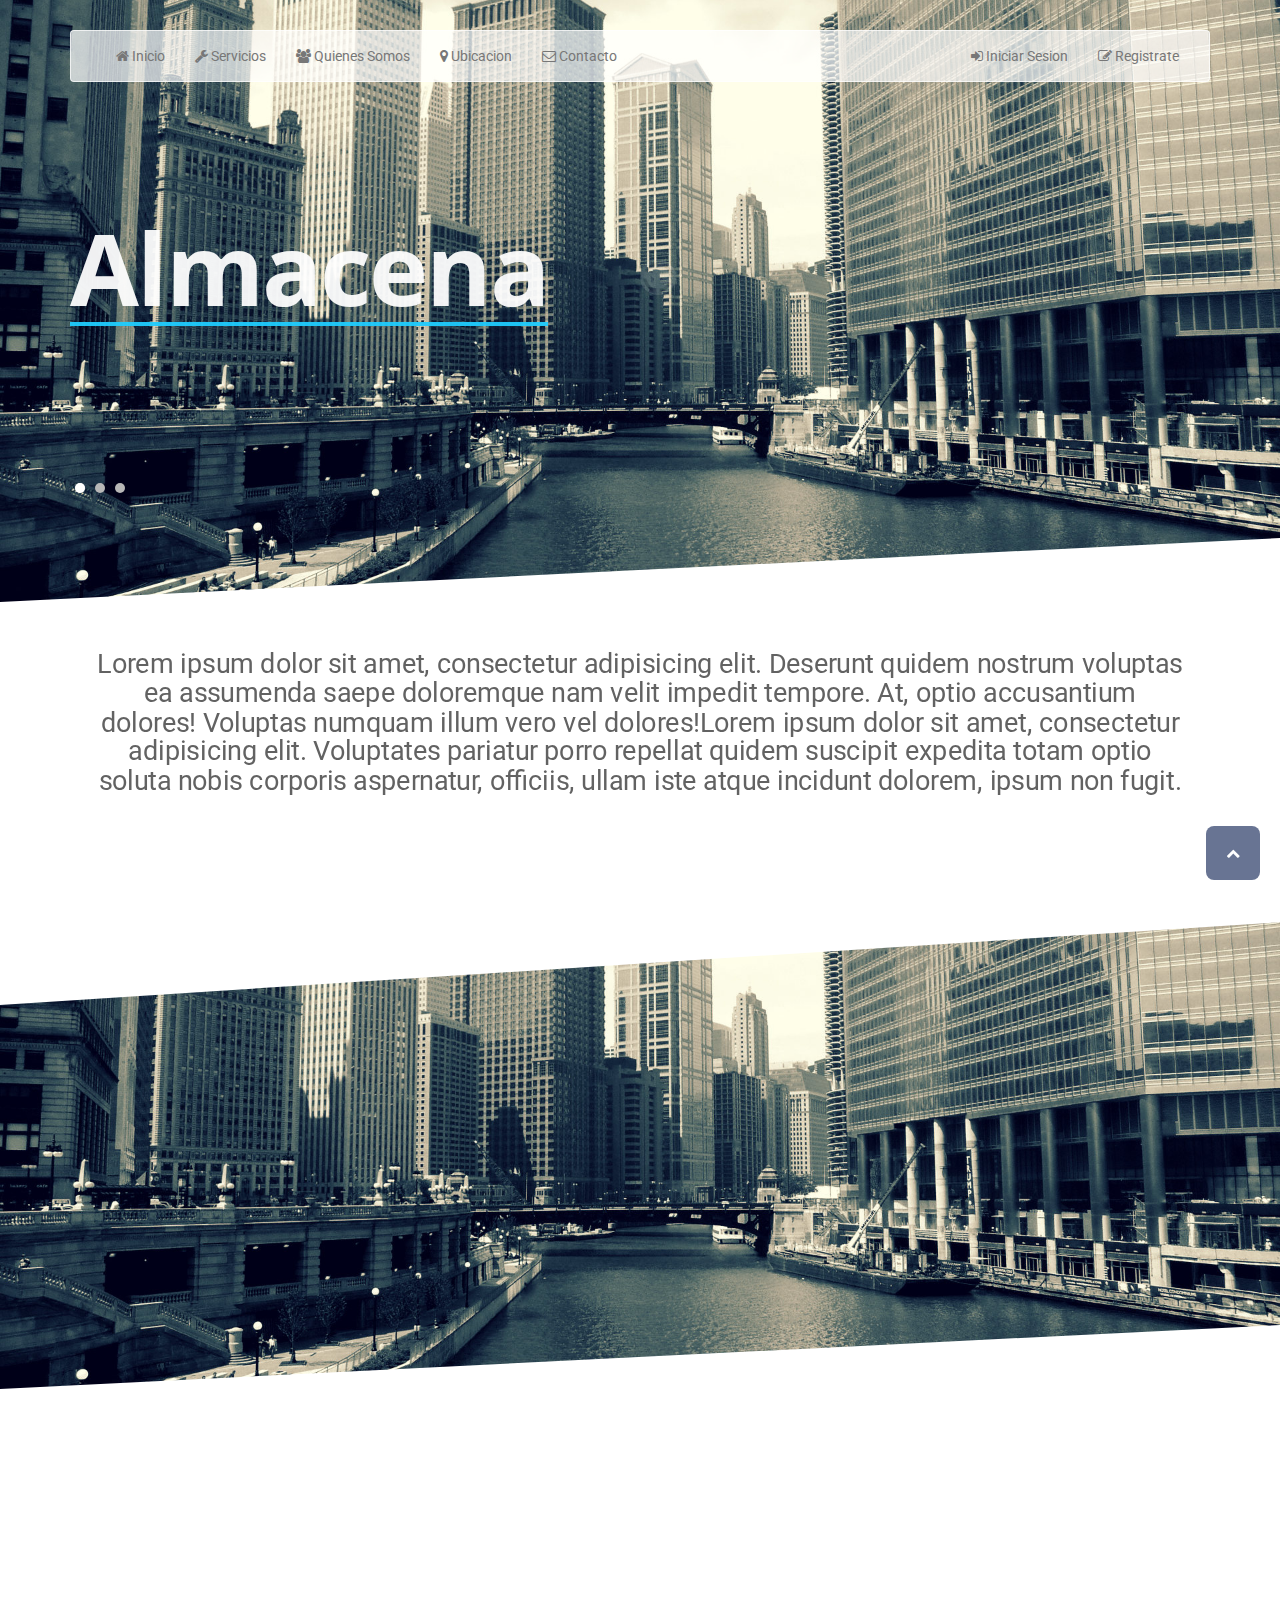
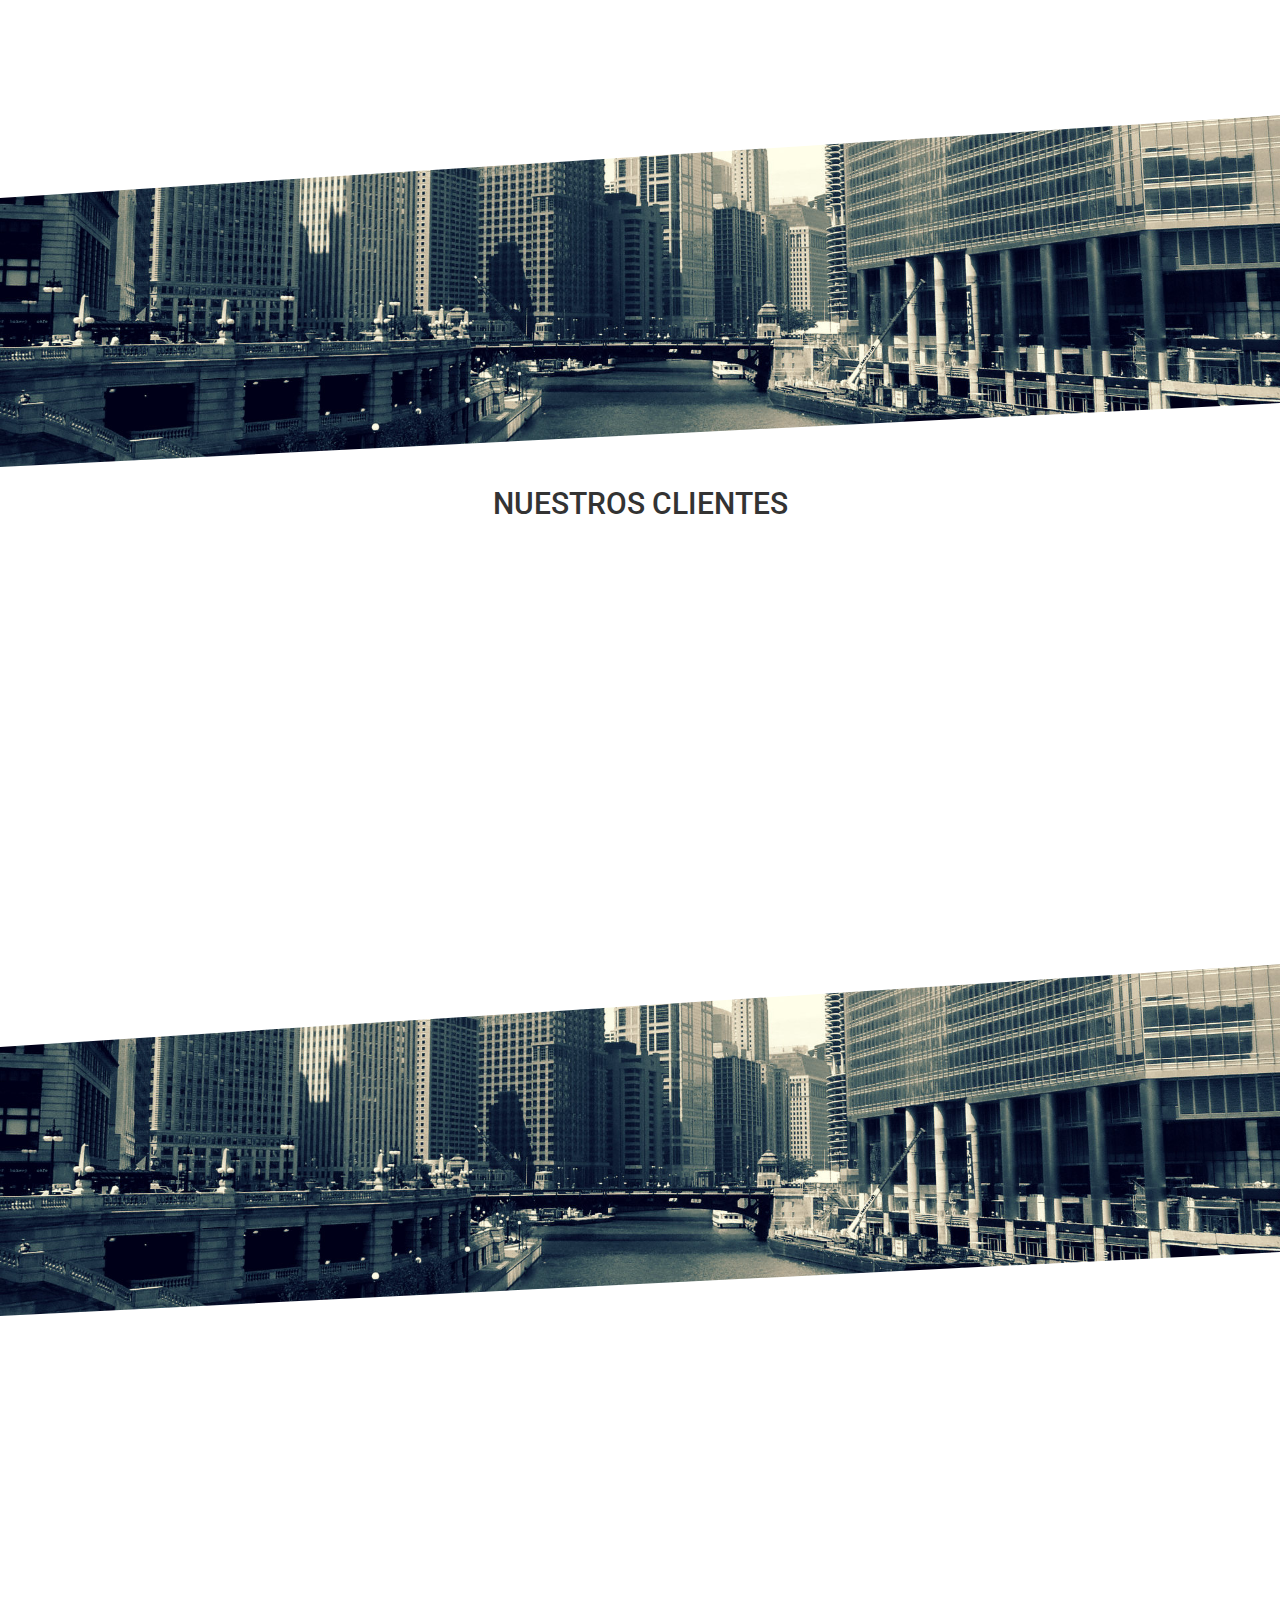
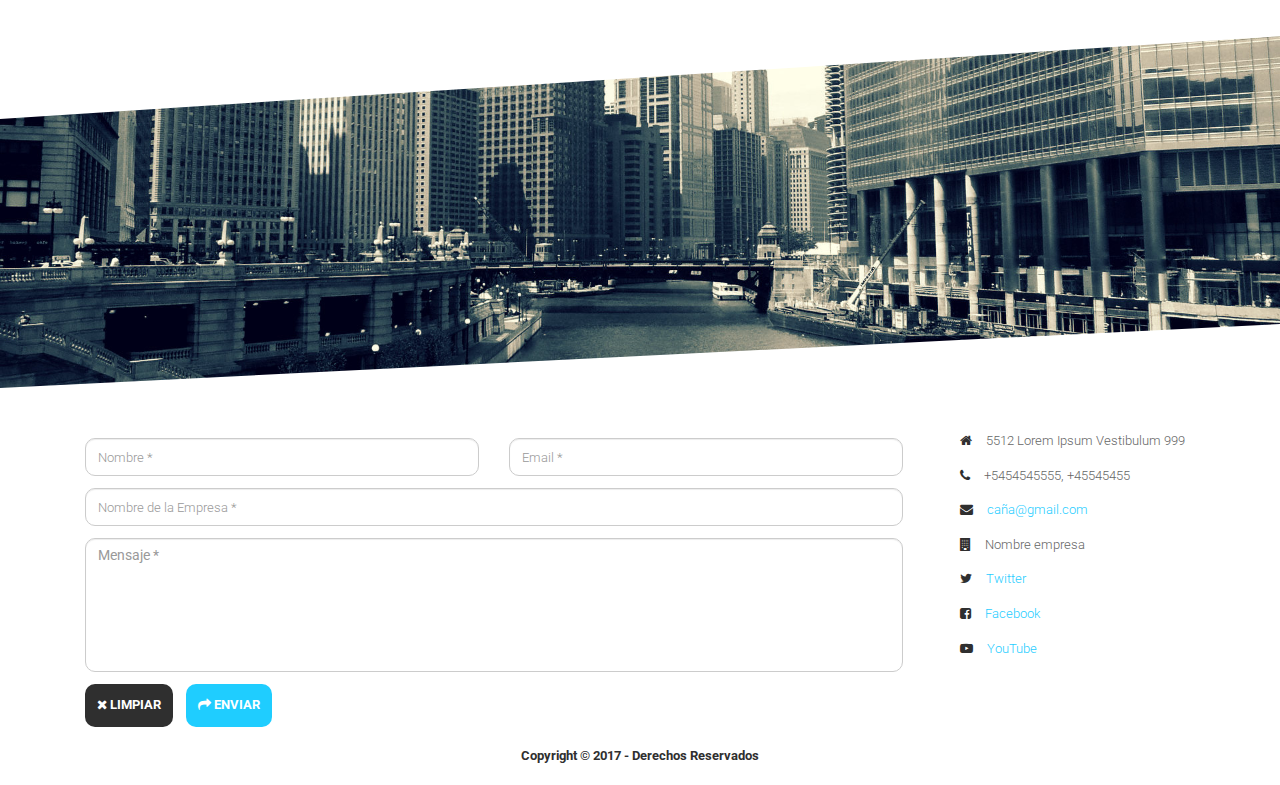
<file: index.html>
<!DOCTYPE html>
<html lang="es">
<head>
	<meta charset="UTF-8">
	<meta name="viewport" content="width=device-width, user-scalable=no, initial-scale=1.0, maximum-scale=1.0, minimum-scale=1.0">
	<title>TEST PROYECTO ARQUI</title>
	<link rel="stylesheet" type="text/css" href="css/bootstrap.min.css">
	<link rel='stylesheet' id='camera-css'  href='css/camera.css' type='text/css' media='all'>
	<link rel="stylesheet" href="css/animate.css">
	<link rel="stylesheet" href="css/font-awesome.min.css">
	<link rel="stylesheet" type="text/css" href="css/style.css">
	<link rel="stylesheet" href="css/miestilo.css">
	<link href='http://fonts.googleapis.com/css?family=Roboto:400,300,700|Open+Sans:700' rel='stylesheet' type='text/css'>
	<script type="text/javascript" src="js/jquery-1.8.3.min.js"></script>
	<script type="text/javascript" src="js/jquery.easing.1.3.js"></script>
	<script type="text/javascript" src="js/camera.min.js"></script>
	<script src="js/myscript.js"></script>
	
	<script>
		jQuery(function(){
			jQuery('#camera_wrap_1').camera({
			transPeriod: 500,
			time: 3000,
			height: '490px',
			thumbnails: false,
			pagination: true,
			playPause: false,
			loader: false,
			navigation: false,
			hover: false
			});
		});	
	</script>
</head>
<body data-spy="scroll" data-target=".nav" data-offset="50">

<span class="fa fa-chevron-up icono hidden-md hidden-sm hidden-xs"></span>
<main class="contenedor">
	<!--======= HOME======-->
	<div class="inicio">
		<!--FONDO IMAGEN-->
		<div class="headerLine" id="inicio">
			<!-- MENU NAVBAR-->
			<div class="menuF">
				<div class="container">
					<nav class="navbar navbar-default navbar-fixed">
		            	<div class="container-fluid">
		                	<div class="navbar-header">
		                    	<button type="button" class="navbar-toggle" data-toggle="collapse" data-target="#prueba">
		                        	<span class="sr-only">Toggle navigation</span>
		                        	<span class="icon-bar"></span>
		                        	<span class="icon-bar"></span>
		                        	<span class="icon-bar"></span>
		                    	</button>
		                    
		                	</div>
		                	<div class="collapse navbar-collapse" id="prueba">
		                    	<ul class="nav navbar-nav navbar-left">
		                        	<li>
		                            	<a href="#inicio">
		                                	<i class="fa fa-home"></i>
		                                Inicio
		                            	</a>
		                        	</li>
		                        	<li>
		                              <a href="#servicios">
		                                    <i class="fa fa-wrench"></i>
		                                Servicios
		                              </a>
		                        	</li>
		                        	<li>
		                           		<a href="#somos">
		                                	<i class="fa fa-users"></i>
		                                Quienes Somos
		                            	</a>
		                        	</li>
		                        	<li>
		                           		<a href="#ubicacion">
		                                	<i class="fa fa-map-marker"></i>
		                                Ubicacion
		                            	</a>
		                       		</li>
		                        	<li>
		                           		<a href="#contacto">
		                               		<i class="fa fa-envelope-o"></i>
		                                Contacto
		                            	</a>
		                        	</li>
		                    	</ul>
							
		                    	<ul class="nav navbar-nav navbar-right">
		                        	<li>
		                           		<a data-target="#iniciar" data-toggle="modal">
		                               		<i class="fa fa-sign-in"></i>
		                               	Iniciar Sesion
		                            	</a>
		                            	<div class="modal fade" id="iniciar">
									  	<div class="modal-dialog modal-sm" role="document">
									    <div class="modal-content">
									      	<div class="modal-header">
									      		<button type="button" class="close" data-dismiss="modal" aria-label="Close">
									         	 <span aria-hidden="true">&times;</span>
									        	</button>
									        	<h3 class="modal-title">Iniciar Sesion
									        	</h3>
									      	</div>
									      	<div class="modal-body">
									        	<form action="dashboard.html" autocomplete="off">
									        	<div class="form-group">
									        		<label for="usuario" class="sr-only">Usuario</label>
									        		<div class="input-group">
									        		<div class="input-group-addon">
									        			<i class="fa fa-user"></i>
									        		</div>
									        		<input type="text" class="form-control" placeholder="Usuario" id="usuario">
									        		</div>
									        	</div>
									        	<div class="form-group">
									        		<label for="pass" class="sr-only">Password</label>
									        		<div class="input-group">
									        		<div class="input-group-addon">
									        		<i class="fa fa-lock" aria-hidden="true"></i>
									        		</div>
									        		<input type="password" class="form-control" placeholder="Password" id="pass">
									        		</div>
									        	</div>
									        	<a href="#">Olvidaste tu contraseña?</a>
									        	<div class="modal-footer">
									        		<button type="submit" class="btn btn-primary">Ingresar</button>
									        		<button type="button" class="btn btn-danger" data-dismiss="modal">Cancelar</button>
									      		</div>
									        	</form>
									        	
									      	</div>
									      	
									    </div>
									  </div>
										</div>
		                        	</li>
		                        	<li>
		                            	<a data-target="#registro" data-toggle="modal">
		                               	<i class="fa fa-pencil-square-o"></i>
		                               	Registrate
		                            	</a>
		                           		 <div class="modal fade" id="registro">
									  <div class="modal-dialog modal-sm" role="document">
									    <div class="modal-content">
									      <div class="modal-header">
									      		<button type="button" class="close" data-dismiss="modal" aria-label="Close">
									          	<span aria-hidden="true">&times;</span>
									        	</button>
									        	<h3 class="modal-title">Registrate</h3>
									      </div>
									      <div class="modal-body">
									        	<form action="" autocomplete="off">
									        		<div class="form-group">
									        		<label for="empresaName" class="sr-only">Empresa</label>
									        		<div class="input-group">
									        			<div class="input-group-addon">
									        			<i class="fa fa-home" aria-hidden="true"></i>
									        		</div>
									        		<input type="text" class="form-control" placeholder="Nombre Empresa" id="empresaName">
									        		</div>
									        		</div>
									        		<div class="form-group">
									        		<label for="correo" class="sr-only">Email</label>
									        		<div class="input-group">
									        			<div class="input-group-addon">
									        				@
									        			</div>
									        			<input type="email" placeholder="Correo" class="form-control">
									        		</div>
									        		</div>
									        		<div class="form-group">
									        		<label for="usu" class="sr-only">Usuario</label>
									        		<div class="input-group">
									        		<div class="input-group-addon">
									        			<i class="fa fa-user"></i>
									        		</div>
									        		<input type="text" class="form-control" placeholder="Usuario" id="usu">
									        		</div>
									        		</div>
									        		<div class="form-group">
									        		<label for="contra" class="sr-only">Password</label>
									        		<div class="input-group">
									        		<div class="input-group-addon">
									        		<i class="fa fa-lock" aria-hidden="true"></i>
									        		</div>
									        		<input type="password" class="form-control" placeholder="Password" id="contra">
									        		</div>
									        		</div>
									        		<div class="modal-footer">
									        		<button type="button" class="btn btn-primary">Crear</button>
									        		<button type="button" class="btn btn-danger" data-dismiss="modal">Cancelar</button>
									      			</div>
									        	</form>
									      </div>
									      
									    </div>
									  </div>
										</div>
		                        	</li>
		                    	</ul>
		                	</div>
		            	</div>
	       	 		</nav>
				</div>
			</div>
			<!-- HEADER LETRAS CAROUSEL-->
			<div class="container">
				<div class="row">
					<div class="col-md-12 gallery"> 
						<div class="camera_wrap camera_white_skin" id="camera_wrap_1">
							<div  data-src="images/slides/blank.gif">
								<div class="img-responsive camera_caption fadeFromBottom">
									<h2>Almacena</h2>
								</div>
							</div>
							<div  data-src="images/slides/blank.gif">
								<div class="img-responsive camera_caption fadeFromBottom">
									<h2>Gestiona</h2>
								</div>
							</div>
							<div data-src="images/slides/blank.gif">
								<div class="img-responsive camera_caption fadeFromBottom">
									<h2>Controla</h2>
								</div>
							</div>
						</div><!-- #camera_wrap_1 -->
					</div>
				</div>
			</div>
		</div>
		<!--TEXTO CONTENIDO HEADER-->
		<div class="container scrollflow -pop -opacity">
			<div class="row">
				<div class="col-md-12 cBusiness">
					<h3>Lorem ipsum dolor sit amet, consectetur adipisicing elit. Deserunt quidem nostrum voluptas ea assumenda saepe doloremque nam velit impedit tempore. At, optio accusantium dolores! Voluptas numquam illum vero vel dolores!Lorem ipsum dolor sit amet, consectetur adipisicing elit. Voluptates pariatur porro repellat quidem suscipit expedita totam optio soluta nobis corporis aspernatur, officiis, ullam iste atque incidunt dolorem, ipsum non fugit.</h3>
				</div>
			</div>
			</div>
	</div>


	<!--====== SERVICIO =====-->
	<div class="servicios" >
		<!--FONDO IMAGEN-->
		<div class="line2">
			<div class="container" id="servicios">
				<div class="row Items">
					<div class="col-md-4 Alma wow zoomIn" data-wow-duration="2s" >
						<i class="fa fa-hdd-o"></i>
						<h4>Almacenamiento</h4>
						<p>Nulla consectetur ornare nibh, a auctor mauris scelerisque eu proin nec urna quis justo adipiscing auctor ut auctor. feugiat </p>
					</div>
					<div class="col-md-4 File wow zoomIn" data-wow-duration="2s" >
						<i class="fa fa-files-o"></i>
						<h4>Gestiona</h4>
						<p>Nulla consectetur ornare nibh, a auctor mauris scelerisque eu proin nec urna quis justo adipiscing auctor ut auctor. feugiat </p>
					</div>
					<div class="col-md-4 Buscar wow zoomIn" data-wow-duration="2s" >
						<i class="fa fa-search"></i>
						<h4>Revisar</h4>
						<p>Nulla consectetur ornare nibh, a auctor mauris scelerisque eu proin nec urna quis justo adipiscing auctor ut auctor. feugiat </p>
					</div>		
				</div>
				</div>
		</div>
		<!--TEXTO CONTENIDO SERVICIOS-->
		<div class="container scrollflow -pop -opacity">
			<div class="row">
				<div class="col-md-12 ">
					<h3>Lorem ipsum dolor sit amet, consectetur adipisicing elit. Blanditiis aperiam aut inventore. Numquam pariatur aperiam tenetur rem, asperiores explicabo beatae, est aspernatur, nemo consequatur laudantium error quaerat dolores? Similique, eos.Lorem ipsum dolor sit amet, consectetur adipisicing elit. Ad placeat ab eaque dolores maiores ratione enim, esse porro asperiores accusamus autem, sunt rem voluptate reiciendis ullam quidem, aut et. Dolor.
					</h3>
				</div>
			</div>
		</div>
	</div>

	<!--===== QUIENES SOMOS=====-->
	<div id="qsomos">
		<!--FONDO IMAGEN-->    	
		<div class="line3">
			<div class="container" id="somos">
				<div class="row Ama">
					<div class="col-md-12 wow bounceInLeft">
						<h3>QUIENES SOMOS?</h3>
						<p>Lorem ipsum dolor sit amet, consectetur adipisicing elit. In vero culpa beatae atque ipsum. Facere dolorum rerum quas vitae. Odio laudantium incidunt quam, molestiae quis iure molestias cupiditate! Placeat, harum.</p>
					</div>
				</div>
			</div>
		</div>          
    	<!--CONTENEDOR IMG CLIENTES-->
       	<div class="container">
			<div class="row">
				<div class="col-md-12" style="text-align: center;">
					<h2>NUESTROS CLIENTES</h2>	
				</div>
				<!-- IMAGENES CLIENTES-->
				<div class="pretty">	
					<div class="col-sm-4 gall scrollflow -slide-right -opacity">
						<a class="plS" href="images/Logo-combinado-electric.png">
							<img class="img-responsive" src="images/Logo-combinado-electric.png" alt=""/>
						</a>
					</div>
					<div class="col-sm-4 gall scrollflow -slide-right -opacity">
						<a class="plS" href="images/logo-corporativo-aquapalms.png">
							<img class="img-responsive" src="images/logo-corporativo-aquapalms.png" alt=""/>
						</a>	
					</div>
					<div class="col-sm-4 gall scrollflow -slide-right -opacity">
						<a class="plS" href="images/logo-corporativo-electric.png" >
							<img class="img-responsive" src="images/logo-corporativo-electric.png" alt=""/>
						</a>
					</div>
					<div class=" col-sm-4 gall scrollflow -slide-left -opacity">
						<a class="plS" href="images/logo-corporativo-guitar.png">
							<img class="img-responsive" src="images/logo-corporativo-guitar.png" alt=""/>
						</a>	
					</div>
					<div class="col-sm-4 gall scrollflow -slide-left -opacity">
						<a class="plS" href="images/Logo-Corporativo-Nive.png">
							<img class="img-responsive" src="images/Logo-Corporativo-Nive.png" alt=""/>
						</a>
					</div>
					<div class="col-sm-4 gall scrollflow -slide-left -opacity">
						<a class="plS" href="images/logo-corporativo-veterinario.png">
							<img class="img-responsive" src="images/logo-corporativo-veterinario.png" alt="pic1 Gallery"/>
						</a>	
					</div>				
				</div>
			</div>
		</div>
    </div>


	<!--====== UBICACION =====-->
    <div id="ubica">
    	<!--FONDO IMAGEN-->
    	<div class="line4">		
			<div class="container" id="ubicacion">
				<div class="row Ama">
					<div class="col-md-12 wow bounceInRight">
						<h3>NUESTRA UBICACION</h3>
						<p>Lorem ipsum dolor sit amet, consectetur adipisicing elit. Officiis, nobis consectetur, temporibus blanditiis eveniet nesciunt incidunt corrupti voluptates. Molestias commodi facilis adipisci unde iste impedit maxime incidunt, repellat quaerat nesciunt.</p>
					</div>
				</div>
			</div>
		</div>
		<!--MAPA UBICACION-->
		<div class="container textUbi scrollflow -pop -opacity">
			<h3 class="te">Lorem ipsum dolor sit amet, consectetur adipisicing elit. Dolor, labore ut modi distinctio repellendus aspernatur fuga laboriosam asperiores esse, enim unde aut accusantium dolore minus veniam vero eligendi facilis nulla.Lorem ipsum dolor sit amet, consectetur adipisicing elit. Veniam suscipit quisquam minima harum porro eum? Sit quisquam asperiores beatae, libero iure eligendi saepe, quae quo inventore quasi pariatur, ab autem.
			</h3>	
		</div>
    </div>

	<!--==== CONTACTO =====-->
    <div id="contact">
    	<!--FONDO IMAGEN-->
    	<div class="line5">					
			<div class="container" id="contacto">
				<div class="row Ama">
					<div class="col-md-12 wow bounceInUp">
						<h3>CONTACTAME</h3>
						<p>Lorem ipsum dolor sit amet, consectetur adipisicing elit. Ea, totam. Soluta excepturi sint vitae maxime est odit illum ex illo incidunt porro distinctio, cum officia iste nobis blanditiis modi neque.</p>
					</div>
				</div>
			</div>
		</div>
		<!--FORMULARIO CONTACTO-->
		<div class="container">
			<div class="row">
				<div class="col-md-9 col-xs-12 forma">
					<form autocomplete="off">
						<div class="form-group">
							<div class="col-md-6 col-xs-12">
								<input type="text" class="form-control" placeholder="Nombre *">
							</div>
						</div>
						<div class="form-group">
							<div class="col-md-6 col-xs-12">
								<input type="email" class="form-control" placeholder="Email *">
							</div>
						</div>
						<div class="form-group">
							<div class="col-md-12 col-xs-12">
								<input type="text" class="form-control" placeholder="Nombre de la Empresa *">
							</div>
						</div>
						<div class="form-group">
							<div class="col-md-12 col-xs-12">
								<textarea name="" id="" cols="30" rows="6" placeholder="Mensaje *" class="form-control area"></textarea>
							</div>
						</div>
						<div class="form-group clearfix">
							<div class="col-xs-12">
								<a href="" class="btn btn-danger limpiar">
									<i class="fa fa-times"></i>
									Limpiar
								</a>
								<a href="" class="btn btn-primary enviar">
									<i class="fa fa-share"></i>
									Enviar
								</a>
							</div>
						</div>
					</form>
				</div>
				<div class="col-md-3 col-xs-12 cont">
					<ul>
						<li><i class="fa fa-home"></i>5512 Lorem Ipsum Vestibulum 999</li>
						<li><i class="fa fa-phone"></i>+5454545555, +45545455</li>
						<li><a href="#"><i class="fa fa-envelope"></i>caña@gmail.com</a></li>
						<li><i class="fa fa-building"></i>Nombre empresa</li>
						<li><a href="#"><i class="fa fa-twitter"></i>Twitter</a></li>
						<li><a href="#"><i class="fa fa-facebook-square"></i>Facebook</a></li>
						<li><a href="#"><i class="fa fa-youtube-play"></i>YouTube</a></li>
					</ul>
				</div>
			</div>
		</div>
    </div>			
	
	<footer class="pie">
		<p>Copyright &copy; 2017 - Derechos Reservados</p>
	</footer>
		
	</main>

	<script src="js/bootstrap.min.js"></script>
	<script src="js/eskju.jquery.scrollflow.min.js"></script>
	<script src="js/wow.min.js"></script>
</body>
</html>
</file>
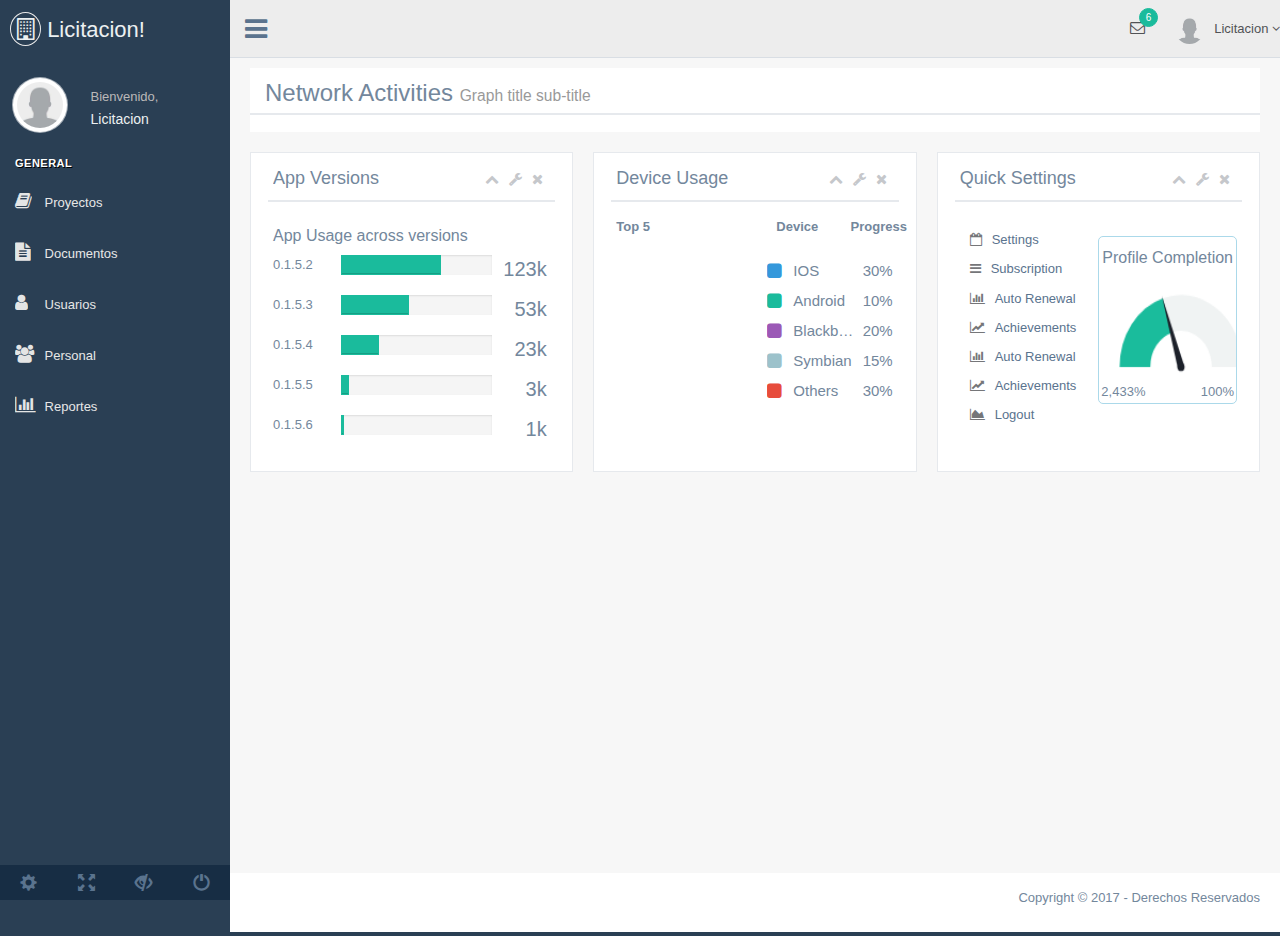
<file: dashboard.html>
<!DOCTYPE html>
<html lang="en">
  <head>
    <meta http-equiv="Content-Type" content="text/html; charset=UTF-8">
    <!-- Meta, title, CSS, favicons, etc. -->
    <meta charset="utf-8">
    <meta http-equiv="X-UA-Compatible" content="IE=edge">
    <meta name="viewport" content="width=device-width, initial-scale=1">

    <title>PRUEBA DASHBOARD EDIT </title>

    <!-- Bootstrap -->
    <link href="css/bootstrap.min.css" rel="stylesheet">
    <!-- Font Awesome -->
    <link href="css/font-awesome.min.css" rel="stylesheet">
    <!-- NProgress -->
    <link href="css/nprogress.css" rel="stylesheet">
    
	
    <!-- bootstrap-progressbar -->
    <link href="css/bootstrap-progressbar-3.3.4.min.css" rel="stylesheet">
    
    

    <!-- Custom Theme Style -->
    <link href="css/custom.min.css" rel="stylesheet">
	<link href="css/miestilodash.css" rel="stylesheet">
  </head>

  <body class="nav-md">
    <div class="container body">
      <div class="main_container">
        <div class="col-md-3 left_col menu_fixed">
          <div class="left_col scroll-view">
            <div class="navbar nav_title" style="border: 0;">
              <a href="dashboard.html" class="site_title"><i class="fa fa-building-o"></i> <span>Licitacion!</span></a>
            </div>

            <div class="clearfix"></div>

            <!-- menu profile quick info -->
            <div class="profile clearfix">
              <div class="profile_pic">
                <img src="images/user.png" alt="..." class="img-circle profile_img">
              </div>
              <div class="profile_info">
                <span>Bienvenido,</span>
                <h2>Licitacion</h2>
              </div>
            </div>
            <!-- /menu profile quick info -->

            <br />

            <!-- sidebar menu -->
            <div id="sidebar-menu" class="main_menu_side hidden-print main_menu">
              <div class="menu_section">
                <h3>General</h3>
                <ul class="nav side-menu">
                  <li><a href="projects.html"><i class="fa fa-book"></i> Proyectos</a>
                  </li>
                  <li><a href="#"><i class="fa fa-file-text"></i> Documentos</a>
                  </li>
                  <li><a href="#"><i class="fa fa-user"></i> Usuarios</a>
                  </li>
                  <li><a href="#"><i class="fa fa-users"></i> Personal</a>
                    
                  </li>
                  <li><a><i class="fa fa-bar-chart-o"></i> Reportes</a>
                  </li>
                  
                </ul>
              </div>
              
            </div>
            <!-- /sidebar menu -->

            <!-- /menu footer buttons -->
            <div class="sidebar-footer hidden-small">
              <a data-toggle="tooltip" data-placement="top" title="Settings">
                <span class="glyphicon glyphicon-cog" aria-hidden="true"></span>
              </a>
              <a data-toggle="tooltip" data-placement="top" title="FullScreen">
                <span class="glyphicon glyphicon-fullscreen" aria-hidden="true"></span>
              </a>
              <a data-toggle="tooltip" data-placement="top" title="Lock">
                <span class="glyphicon glyphicon-eye-close" aria-hidden="true"></span>
              </a>
              <a data-toggle="tooltip" data-placement="top" title="Logout" href="login.html">
                <span class="glyphicon glyphicon-off" aria-hidden="true"></span>
              </a>
            </div>
            <!-- /menu footer buttons -->
          </div>
        </div>

        <!-- top navigation -->
        <div class="top_nav">
          <div class="nav_menu">
            <nav>
              <div class="nav toggle">
                <a id="menu_toggle"><i class="fa fa-bars"></i></a>
              </div>

              <ul class="nav navbar-nav navbar-right">
                <li class="">
                  <a href="javascript:;" class="user-profile dropdown-toggle" data-toggle="dropdown" aria-expanded="false">
                    <img src="images/user.png" alt="">Licitacion
                    <span class=" fa fa-angle-down"></span>
                  </a>
                  <ul class="dropdown-menu dropdown-usermenu pull-right">
                    <li><a href="javascript:;"> Perfil</a></li>
                    <li>
                      <a href="javascript:;">
                        
                        <span>Configuracion</span>
                      </a>
                    </li>
                    <li><a href="javascript:;">Help</a></li>
                    <li><a href="index.html"><i class="fa fa-sign-out pull-right"></i> Cerrar Sesion</a></li>
                  </ul>
                </li>

                <li role="presentation" class="dropdown">
                  <a href="javascript:;" class="dropdown-toggle info-number" data-toggle="dropdown" aria-expanded="false">
                    <i class="fa fa-envelope-o"></i>
                    <span class="badge bg-green">6</span>
                  </a>
                </li>
              </ul>
            </nav>
          </div>
        </div>
        <!-- /top navigation -->

        <!-- page content -->
        <div class="right_col" role="main">
          <div class="row">
            <div class="col-md-12 col-sm-12 col-xs-12">
              <div class="dashboard_graph">

                <div class="row x_title">
                  <div class="col-md-6">
                    <h3>Network Activities <small>Graph title sub-title</small></h3>
                  </div>
                  
                </div>
				
                <div class="clearfix"></div>
              </div>
            </div>

          </div>
          <br />

          <div class="row">
            <div class="col-md-4 col-sm-4 col-xs-12">
              <div class="x_panel tile fixed_height_320">
                <div class="x_title">
                  <h2>App Versions</h2>
                  <ul class="nav navbar-right panel_toolbox">
                    <li><a class="collapse-link"><i class="fa fa-chevron-up"></i></a>
                    </li>
                    <li class="dropdown">
                      <a href="#" class="dropdown-toggle" data-toggle="dropdown" role="button" aria-expanded="false"><i class="fa fa-wrench"></i></a>
                      <ul class="dropdown-menu" role="menu">
                        <li><a href="#">Settings 1</a>
                        </li>
                        <li><a href="#">Settings 2</a>
                        </li>
                      </ul>
                    </li>
                    <li><a class="close-link"><i class="fa fa-close"></i></a>
                    </li>
                  </ul>
                  <div class="clearfix"></div>
                </div>
                <div class="x_content">
                  <h4>App Usage across versions</h4>
                  <div class="widget_summary">
                    <div class="w_left w_25">
                      <span>0.1.5.2</span>
                    </div>
                    <div class="w_center w_55">
                      <div class="progress">
                        <div class="progress-bar bg-green" role="progressbar" aria-valuenow="60" aria-valuemin="0" aria-valuemax="100" style="width: 66%;">
                          <span class="sr-only">60% Complete</span>
                        </div>
                      </div>
                    </div>
                    <div class="w_right w_20">
                      <span>123k</span>
                    </div>
                    <div class="clearfix"></div>
                  </div>

                  <div class="widget_summary">
                    <div class="w_left w_25">
                      <span>0.1.5.3</span>
                    </div>
                    <div class="w_center w_55">
                      <div class="progress">
                        <div class="progress-bar bg-green" role="progressbar" aria-valuenow="60" aria-valuemin="0" aria-valuemax="100" style="width: 45%;">
                          <span class="sr-only">60% Complete</span>
                        </div>
                      </div>
                    </div>
                    <div class="w_right w_20">
                      <span>53k</span>
                    </div>
                    <div class="clearfix"></div>
                  </div>
                  <div class="widget_summary">
                    <div class="w_left w_25">
                      <span>0.1.5.4</span>
                    </div>
                    <div class="w_center w_55">
                      <div class="progress">
                        <div class="progress-bar bg-green" role="progressbar" aria-valuenow="60" aria-valuemin="0" aria-valuemax="100" style="width: 25%;">
                          <span class="sr-only">60% Complete</span>
                        </div>
                      </div>
                    </div>
                    <div class="w_right w_20">
                      <span>23k</span>
                    </div>
                    <div class="clearfix"></div>
                  </div>
                  <div class="widget_summary">
                    <div class="w_left w_25">
                      <span>0.1.5.5</span>
                    </div>
                    <div class="w_center w_55">
                      <div class="progress">
                        <div class="progress-bar bg-green" role="progressbar" aria-valuenow="60" aria-valuemin="0" aria-valuemax="100" style="width: 5%;">
                          <span class="sr-only">60% Complete</span>
                        </div>
                      </div>
                    </div>
                    <div class="w_right w_20">
                      <span>3k</span>
                    </div>
                    <div class="clearfix"></div>
                  </div>
                  <div class="widget_summary">
                    <div class="w_left w_25">
                      <span>0.1.5.6</span>
                    </div>
                    <div class="w_center w_55">
                      <div class="progress">
                        <div class="progress-bar bg-green" role="progressbar" aria-valuenow="60" aria-valuemin="0" aria-valuemax="100" style="width: 2%;">
                          <span class="sr-only">60% Complete</span>
                        </div>
                      </div>
                    </div>
                    <div class="w_right w_20">
                      <span>1k</span>
                    </div>
                    <div class="clearfix"></div>
                  </div>

                </div>
              </div>
            </div>

            <div class="col-md-4 col-sm-4 col-xs-12">
              <div class="x_panel tile fixed_height_320 overflow_hidden">
                <div class="x_title">
                  <h2>Device Usage</h2>
                  <ul class="nav navbar-right panel_toolbox">
                    <li><a class="collapse-link"><i class="fa fa-chevron-up"></i></a>
                    </li>
                    <li class="dropdown">
                      <a href="#" class="dropdown-toggle" data-toggle="dropdown" role="button" aria-expanded="false"><i class="fa fa-wrench"></i></a>
                      <ul class="dropdown-menu" role="menu">
                        <li><a href="#">Settings 1</a>
                        </li>
                        <li><a href="#">Settings 2</a>
                        </li>
                      </ul>
                    </li>
                    <li><a class="close-link"><i class="fa fa-close"></i></a>
                    </li>
                  </ul>
                  <div class="clearfix"></div>
                </div>
                <div class="x_content">
                  <table class="" style="width:100%">
                    <tr>
                      <th style="width:37%;">
                        <p>Top 5</p>
                      </th>
                      <th>
                        <div class="col-lg-7 col-md-7 col-sm-7 col-xs-7">
                          <p class="">Device</p>
                        </div>
                        <div class="col-lg-5 col-md-5 col-sm-5 col-xs-5">
                          <p class="">Progress</p>
                        </div>
                      </th>
                    </tr>
                    <tr>
                      <td>
                        <canvas class="canvasDoughnut" height="140" width="140" style="margin: 15px 10px 10px 0"></canvas>
                      </td>
                      <td>
                        <table class="tile_info">
                          <tr>
                            <td>
                              <p><i class="fa fa-square blue"></i>IOS </p>
                            </td>
                            <td>30%</td>
                          </tr>
                          <tr>
                            <td>
                              <p><i class="fa fa-square green"></i>Android </p>
                            </td>
                            <td>10%</td>
                          </tr>
                          <tr>
                            <td>
                              <p><i class="fa fa-square purple"></i>Blackberry </p>
                            </td>
                            <td>20%</td>
                          </tr>
                          <tr>
                            <td>
                              <p><i class="fa fa-square aero"></i>Symbian </p>
                            </td>
                            <td>15%</td>
                          </tr>
                          <tr>
                            <td>
                              <p><i class="fa fa-square red"></i>Others </p>
                            </td>
                            <td>30%</td>
                          </tr>
                        </table>
                      </td>
                    </tr>
                  </table>
                </div>
              </div>
            </div>


            <div class="col-md-4 col-sm-4 col-xs-12">
              <div class="x_panel tile fixed_height_320">
                <div class="x_title">
                  <h2>Quick Settings</h2>
                  <ul class="nav navbar-right panel_toolbox">
                    <li><a class="collapse-link"><i class="fa fa-chevron-up"></i></a>
                    </li>
                    <li class="dropdown">
                      <a href="#" class="dropdown-toggle" data-toggle="dropdown" role="button" aria-expanded="false"><i class="fa fa-wrench"></i></a>
                      <ul class="dropdown-menu" role="menu">
                        <li><a href="#">Settings 1</a>
                        </li>
                        <li><a href="#">Settings 2</a>
                        </li>
                      </ul>
                    </li>
                    <li><a class="close-link"><i class="fa fa-close"></i>   </a>
                    </li>
                  </ul>
                  <div class="clearfix"></div>
                </div>
                <div class="x_content">
                  <div class="dashboard-widget-content">
                    <ul class="quick-list">
                      <li><i class="fa fa-calendar-o"></i><a href="#">Settings</a>
                      </li>
                      <li><i class="fa fa-bars"></i><a href="#">Subscription</a>
                      </li>
                      <li><i class="fa fa-bar-chart"></i><a href="#">Auto Renewal</a> </li>
                      <li><i class="fa fa-line-chart"></i><a href="#">Achievements</a>
                      </li>
                      <li><i class="fa fa-bar-chart"></i><a href="#">Auto Renewal</a> </li>
                      <li><i class="fa fa-line-chart"></i><a href="#">Achievements</a>
                      </li>
                      <li><i class="fa fa-area-chart"></i><a href="#">Logout</a>
                      </li>
                    </ul>
                    <div class="sidebar-widget">
                        <h4>Profile Completion</h4>
                        <canvas width="150" height="80" id="chart_gauge_01" class="" style="width: 160px; height: 100px;"></canvas>
                        <div class="goal-wrapper">
                          <span id="gauge-text" class="gauge-value pull-left">0</span>
                          <span class="gauge-value pull-left">%</span>
                          <span id="goal-text" class="goal-value pull-right">100%</span>
                        </div>
                    </div>
                  </div>
                </div>
              </div>
            </div>

          </div>
        </div>
        <!-- /page content -->

        <!-- footer content -->
        <footer>
          <div class="pull-right">
            <p>Copyright &copy; 2017 - Derechos Reservados</p>
          </div>
          <div class="clearfix"></div>
        </footer>
        <!-- /footer content -->
      </div>
    </div>

    <!-- jQuery -->
    <script src="js/jquery.min.js"></script>
    <!-- Bootstrap -->
    <script src="js/bootstrap.min.js"></script>
    
    <!-- NProgress -->
    <script src="js/nprogress.js"></script>
    
    <!-- gauge.js -->
    <script src="js/gauge.min.js"></script>
    <!-- bootstrap-progressbar -->
    <script src="js/bootstrap-progressbar.min.js"></script>
  
    <!-- Custom Theme Scripts -->
    <script src="js/custom.min.js"></script>
	
  </body>
</html>
</file>
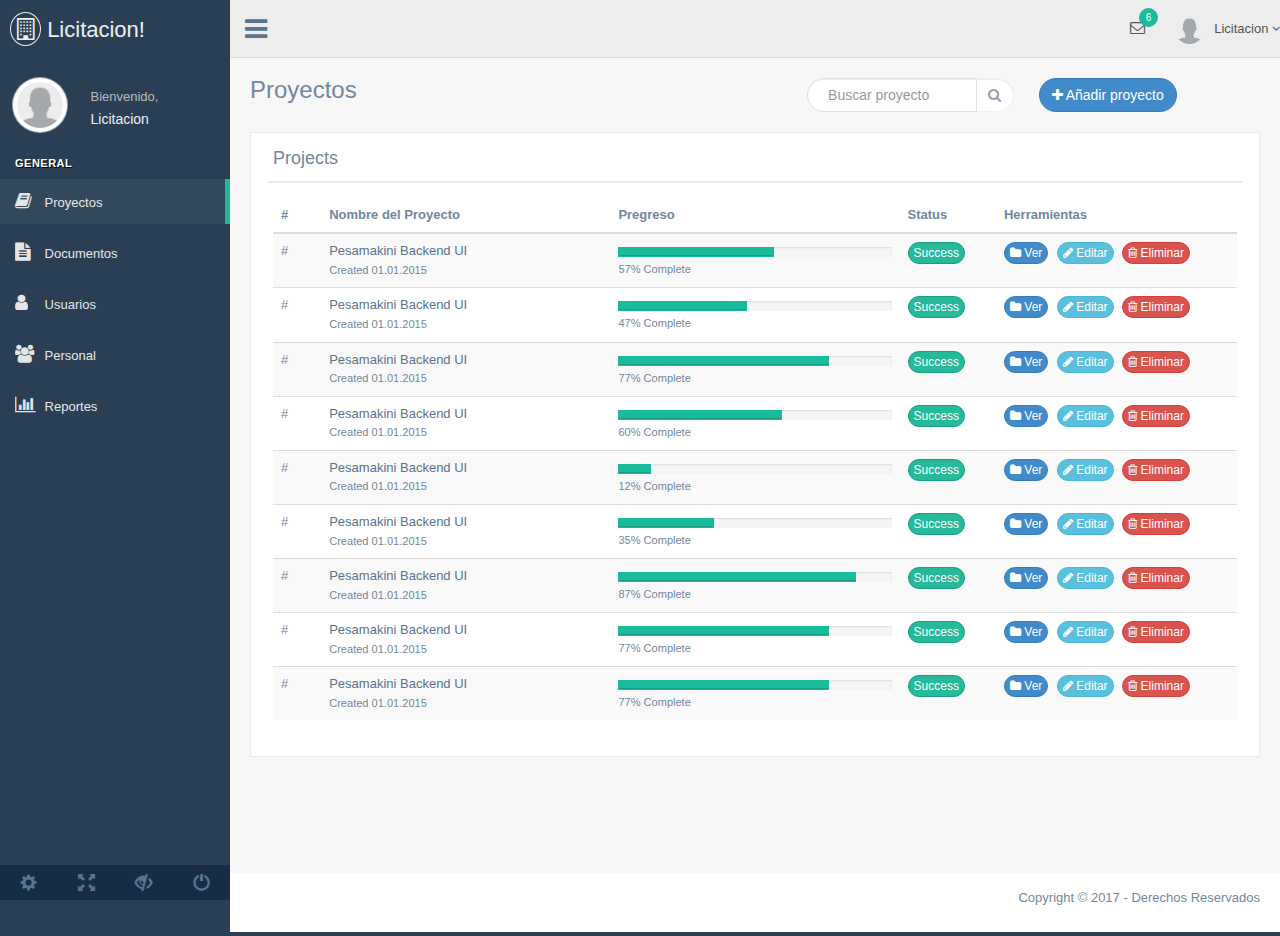
<file: projects.html>
<!DOCTYPE html>
<html lang="en">
  <head>
    <meta http-equiv="Content-Type" content="text/html; charset=UTF-8">
    <!-- Meta, title, CSS, favicons, etc. -->
    <meta charset="utf-8">
    <meta http-equiv="X-UA-Compatible" content="IE=edge">
    <meta name="viewport" content="width=device-width, initial-scale=1">

    <title> MODULO PROYECTOS </title>

    <!-- Bootstrap -->
    <link href="css/bootstrap.min.css" rel="stylesheet">
    <!-- Font Awesome -->
    <link href="css/font-awesome.min.css" rel="stylesheet">
    <!-- NProgress -->
    <link href="css/nprogress.css" rel="stylesheet">
    
     
    <!-- Custom Theme Style -->
    <link href="css/custom.min.css" rel="stylesheet">
    <link rel="stylesheet" href="css/miestilodash.css">

  </head>

  <body class="nav-md">
    <div class="container body">
      <div class="main_container">
        <div class="col-md-3 left_col menu_fixed">
          <div class="left_col scroll-view">
            <div class="navbar nav_title" style="border: 0;">
              <a href="dashboard.html" class="site_title"><i class="fa fa-building-o"></i> <span>Licitacion!</span></a>
            </div>

            <div class="clearfix"></div>

            <!-- menu profile quick info -->
            <div class="profile clearfix">
              <div class="profile_pic">
                <img src="images/user.png" alt="..." class="img-circle profile_img">
              </div>
              <div class="profile_info">
                <span>Bienvenido,</span>
                <h2>Licitacion</h2>
              </div>
            </div>
            <!-- /menu profile quick info -->

            <br />

            <!-- sidebar menu -->
            <div id="sidebar-menu" class="main_menu_side hidden-print main_menu">
              <div class="menu_section">
                <h3>General</h3>
                <ul class="nav side-menu">
                  <li><a href="projects.html"><i class="fa fa-book"></i> Proyectos</a>
                  </li>
                  <li><a href="#"><i class="fa fa-file-text"></i> Documentos</a>
                  </li>
                  <li><a href="#"><i class="fa fa-user"></i> Usuarios</a>
                  </li>
                  <li><a href="#"><i class="fa fa-users"></i> Personal</a>
                    
                  </li>
                  <li><a><i class="fa fa-bar-chart-o"></i> Reportes</a>
                  </li>
                  
                </ul>
              </div>
              
            </div>
            <!-- /sidebar menu -->

            <!-- /menu footer buttons -->
            <div class="sidebar-footer hidden-small">
              <a data-toggle="tooltip" data-placement="top" title="Settings">
                <span class="glyphicon glyphicon-cog" aria-hidden="true"></span>
              </a>
              <a data-toggle="tooltip" data-placement="top" title="FullScreen">
                <span class="glyphicon glyphicon-fullscreen" aria-hidden="true"></span>
              </a>
              <a data-toggle="tooltip" data-placement="top" title="Lock">
                <span class="glyphicon glyphicon-eye-close" aria-hidden="true"></span>
              </a>
              <a data-toggle="tooltip" data-placement="top" title="Logout" href="login.html">
                <span class="glyphicon glyphicon-off" aria-hidden="true"></span>
              </a>
            </div>
            <!-- /menu footer buttons -->
          </div>
        </div>

        <!-- top navigation -->
        <div class="top_nav">
          <div class="nav_menu">
            <nav>
              <div class="nav toggle">
                <a id="menu_toggle"><i class="fa fa-bars"></i></a>
              </div>

              <ul class="nav navbar-nav navbar-right">
                <li class="">
                  <a href="javascript:;" class="user-profile dropdown-toggle" data-toggle="dropdown" aria-expanded="false">
                    <img src="images/user.png" alt="">Licitacion
                    <span class=" fa fa-angle-down"></span>
                  </a>
                  <ul class="dropdown-menu dropdown-usermenu pull-right">
                    <li><a href="javascript:;"> Perfil</a></li>
                    <li>
                      <a href="javascript:;">
                        
                        <span>Configuracion</span>
                      </a>
                    </li>
                    <li><a href="javascript:;">Help</a></li>
                    <li><a href="index.html"><i class="fa fa-sign-out pull-right"></i> Cerrar Sesion</a></li>
                  </ul>
                </li>

                <li role="presentation" class="dropdown">
                  <a href="javascript:;" class="dropdown-toggle info-number" data-toggle="dropdown" aria-expanded="false">
                    <i class="fa fa-envelope-o"></i>
                    <span class="badge bg-green">6</span>
                  </a>
                </li>
              </ul>
            </nav>
          </div>
        </div>
        <!-- /top navigation -->

        <!-- page content -->
        <div class="right_col" role="main">
          <div class="">
            <div class="page-title">
              <div class="title_left">
                <h3>Proyectos</h3>
              </div>

              <div class="title_right">
                <div class="col-md-10 col-sm-10 col-xs-12 form-group pull-right top_search">
              
                  <div class="form-group col-md-6 col-sm-6 col-xs-12">
                    <div class="input-group">
                      <input type="text" class="form-control" placeholder="Buscar proyecto">
                      <span class="input-group-btn">
                        <button class="btn btn-default">
                          <i class="fa fa-search" aria-hidden="true"></i>
                        </button>
                      </span>
                    </div>
                  </div>

                  <div class="form-group col-md-6 col-sm-6 col-xs-12">
                    <button class="btn btn-primary" data-target="#registraProyecto" data-toggle="modal">
                    <i class="fa fa-plus" aria-hidden="true"></i>
                    Añadir proyecto
                    </button>
                    <div class="modal fade" id="registraProyecto">
                      <div class="modal-dialog">
                        <div class="modal-content">
                          <div class="modal-header">
                            <button type="button" class="close" data-dismiss="modal" aria-label="Close"><span aria-hidden="true">&times;</span></button>
                            <h4 class="modal-title">Nuevo Proyecto</h4>
                          </div>
                          <div class="modal-body">
                            <form action="" class="form-horizontal">

                              <div class="form-group">
                                <label for="codigo" class="col-sm-2 col-xs-2 control-label">Codigo:</label>
                                <div class="col-sm-10 col-xs-12">
                                  <input type="text" class="form-control" placeholder="Codigo">
                                </div>
                              </div>

                              <div class="form-group">
                                <label for="nombre" class="col-sm-2 col-xs-2 control-label">Nombre:</label>
                                <div class="col-sm-10 col-xs-12">
                                  <input type="text" class="form-control" placeholder="Nombre Proyecto">
                                </div>
                              </div>

                              <div class="form-group">
                                <label for="responsable" class="col-sm-2 col-xs-2 control-label">Responsable:</label>
                                <div class="col-sm-10 col-xs-12">
                                  <input type="search" class="form-control" placeholder="Buscar responsable">
                                </div>
                              </div>

                              <div class="form-group">
                                <label for="fechaIni" class="col-sm-2 col-xs-2 control-label">Fecha Inicio:</label>
                                <div class="col-sm-10 col-xs-12">
                                  <input type="date" class="form-control" data-toggle="datepicker">
                                </div>
                              </div>

                              <div class="form-group">
                                <label for="fechaFin" class="col-sm-2 col-xs-2 control-label">Fecha Fin:</label>
                                <div class="col-sm-10 col-xs-12">
                                  <input type="date" class="form-control">
                                </div>
                              </div>

                              <div class="form-group">
                                <label for="descrip" class="col-sm-2 col-xs-2 control-label">Descripcion:</label>
                                <div class="col-sm-10 col-xs-12">
                                  <textarea name="" id="" cols="20" rows="6" class="form-control"></textarea>
                                </div>
                              </div>
                              <div class="modal-footer">
                                <button type="submit" class="btn btn-primary" style="margin-bottom: 5px">Aceptar</button>
                                <button type="button" class="btn btn-danger" data-dismiss="modal">Cancelar</button>
                              </div>
                            </form>  
                          </div>
                        </div>      
                      </div>
                    </div>
                  </div>
                </div>
                  
              </div>

            </div>
          </div>
            
          <div class="clearfix"></div>

            <div class="row">
              <div class="col-md-12">
                <div class="x_panel">
                  <div class="x_title">
                    <h2>Projects</h2>
                    
                    <div class="clearfix"></div>
                  </div>
                  <div class="x_content">

                    <!-- start project list -->
                    <table class="table table-striped projects">
                      <thead>
                        <tr>
                          <th style="width: 5%">#</th>
                          <th style="width: 30%">Nombre del Proyecto</th>
                          <th style="width: 30%" class="hidden-xs">Pregreso</th>
                          <th style="width: 10%">Status</th>
                          <th style="width: 25%">Herramientas</th>
                        </tr>
                      </thead>
                      <tbody>
                        <tr>
                          <td>#</td>
                          <td>
                            <a>Pesamakini Backend UI</a>
                            <br />
                            <small>Created 01.01.2015</small>
                          </td>
                          
                          <td class="project_progress hidden-xs">
                            <div class="progress progress_sm">
                              <div class="progress-bar bg-green" role="progressbar" data-transitiongoal="57"></div>
                            </div>
                            <small>57% Complete</small>
                          </td>
                          <td>
                            <button type="button" class="btn btn-success btn-xs">Success</button>
                          </td>
                          <td>
                            <a href="#" class="btn btn-primary btn-xs"><i class="fa fa-folder"></i> Ver </a>
                            <a href="#" class="btn btn-info btn-xs"><i class="fa fa-pencil"></i> Editar </a>
                            <a href="#" class="btn btn-danger btn-xs"><i class="fa fa-trash-o"></i> Eliminar </a>
                          </td>
                        </tr>
                        <tr>
                          <td>#</td>
                          <td>
                            <a>Pesamakini Backend UI</a>
                            <br />
                            <small>Created 01.01.2015</small>
                          </td>
                          
                          <td class="project_progress hidden-xs">
                            <div class="progress progress_sm">
                              <div class="progress-bar bg-green" role="progressbar" data-transitiongoal="47"></div>
                            </div>
                            <small>47% Complete</small>
                          </td>
                          <td>
                            <button type="button" class="btn btn-success btn-xs">Success</button>
                          </td>
                          <td>
                            <a href="#" class="btn btn-primary btn-xs"><i class="fa fa-folder"></i> Ver </a>
                            <a href="#" class="btn btn-info btn-xs"><i class="fa fa-pencil"></i> Editar </a>
                            <a href="#" class="btn btn-danger btn-xs"><i class="fa fa-trash-o"></i> Eliminar </a>
                          </td>
                        </tr>
                        <tr>
                          <td>#</td>
                          <td>
                            <a>Pesamakini Backend UI</a>
                            <br />
                            <small>Created 01.01.2015</small>
                          </td>
                          
                          <td class="project_progress hidden-xs">
                            <div class="progress progress_sm">
                              <div class="progress-bar bg-green" role="progressbar" data-transitiongoal="77"></div>
                            </div>
                            <small>77% Complete</small>
                          </td>
                          <td>
                            <button type="button" class="btn btn-success btn-xs">Success</button>
                          </td>
                          <td>
                            <a href="#" class="btn btn-primary btn-xs"><i class="fa fa-folder"></i> Ver </a>
                            <a href="#" class="btn btn-info btn-xs"><i class="fa fa-pencil"></i> Editar </a>
                            <a href="#" class="btn btn-danger btn-xs"><i class="fa fa-trash-o"></i> Eliminar </a>
                          </td>
                        </tr>
                        <tr>
                          <td>#</td>
                          <td>
                            <a>Pesamakini Backend UI</a>
                            <br />
                            <small>Created 01.01.2015</small>
                          </td>
                          
                          <td class="project_progress hidden-xs">
                            <div class="progress progress_sm">
                              <div class="progress-bar bg-green" role="progressbar" data-transitiongoal="60"></div>
                            </div>
                            <small>60% Complete</small>
                          </td>
                          <td>
                            <button type="button" class="btn btn-success btn-xs">Success</button>
                          </td>
                          <td>
                            <a href="#" class="btn btn-primary btn-xs"><i class="fa fa-folder"></i> Ver </a>
                            <a href="#" class="btn btn-info btn-xs"><i class="fa fa-pencil"></i> Editar </a>
                            <a href="#" class="btn btn-danger btn-xs"><i class="fa fa-trash-o"></i> Eliminar </a>
                          </td>
                        </tr>
                        <tr>
                          <td>#</td>
                          <td>
                            <a>Pesamakini Backend UI</a>
                            <br />
                            <small>Created 01.01.2015</small>
                          </td>
                          
                          <td class="project_progress hidden-xs">
                            <div class="progress progress_sm">
                              <div class="progress-bar bg-green" role="progressbar" data-transitiongoal="12"></div>
                            </div>
                            <small>12% Complete</small>
                          </td>
                          <td>
                            <button type="button" class="btn btn-success btn-xs">Success</button>
                          </td>
                          <td>
                            <a href="#" class="btn btn-primary btn-xs"><i class="fa fa-folder"></i> Ver </a>
                            <a href="#" class="btn btn-info btn-xs"><i class="fa fa-pencil"></i> Editar </a>
                            <a href="#" class="btn btn-danger btn-xs"><i class="fa fa-trash-o"></i> Eliminar </a>
                          </td>
                        </tr>
                        <tr>
                          <td>#</td>
                          <td>
                            <a>Pesamakini Backend UI</a>
                            <br />
                            <small>Created 01.01.2015</small>
                          </td>
                          
                          <td class="project_progress hidden-xs">
                            <div class="progress progress_sm">
                              <div class="progress-bar bg-green" role="progressbar" data-transitiongoal="35"></div>
                            </div>
                            <small>35% Complete</small>
                          </td>
                          <td>
                            <button type="button" class="btn btn-success btn-xs">Success</button>
                          </td>
                          <td>
                            <a href="#" class="btn btn-primary btn-xs"><i class="fa fa-folder"></i> Ver </a>
                            <a href="#" class="btn btn-info btn-xs"><i class="fa fa-pencil"></i> Editar </a>
                            <a href="#" class="btn btn-danger btn-xs"><i class="fa fa-trash-o"></i> Eliminar </a>
                          </td>
                        </tr>
                        <tr>
                          <td>#</td>
                          <td>
                            <a>Pesamakini Backend UI</a>
                            <br />
                            <small>Created 01.01.2015</small>
                          </td>
                         
                          <td class="project_progress hidden-xs">
                            <div class="progress progress_sm">
                              <div class="progress-bar bg-green" role="progressbar" data-transitiongoal="87"></div>
                            </div>
                            <small>87% Complete</small>
                          </td>
                          <td>
                            <button type="button" class="btn btn-success btn-xs">Success</button>
                          </td>
                          <td>
                            <a href="#" class="btn btn-primary btn-xs"><i class="fa fa-folder"></i> Ver </a>
                            <a href="#" class="btn btn-info btn-xs"><i class="fa fa-pencil"></i> Editar </a>
                            <a href="#" class="btn btn-danger btn-xs"><i class="fa fa-trash-o"></i> Eliminar </a>
                          </td>
                        </tr>
                        <tr>
                          <td>#</td>
                          <td>
                            <a>Pesamakini Backend UI</a>
                            <br />
                            <small>Created 01.01.2015</small>
                          </td>
                          
                          <td class="project_progress hidden-xs">
                            <div class="progress progress_sm">
                              <div class="progress-bar bg-green" role="progressbar" data-transitiongoal="77"></div>
                            </div>
                            <small>77% Complete</small>
                          </td>
                          <td>
                            <button type="button" class="btn btn-success btn-xs">Success</button>
                          </td>
                          <td>
                            <a href="#" class="btn btn-primary btn-xs"><i class="fa fa-folder"></i> Ver </a>
                            <a href="#" class="btn btn-info btn-xs"><i class="fa fa-pencil"></i> Editar </a>
                            <a href="#" class="btn btn-danger btn-xs"><i class="fa fa-trash-o"></i> Eliminar </a>
                          </td>
                        </tr>
                        <tr>
                          <td>#</td>
                          <td>
                            <a>Pesamakini Backend UI</a>
                            <br />
                            <small>Created 01.01.2015</small>
                          </td>
                          
                          <td class="project_progress hidden-xs">
                            <div class="progress progress_sm">
                              <div class="progress-bar bg-green" role="progressbar" data-transitiongoal="77"></div>
                            </div>
                            <small>77% Complete</small>
                          </td>
                          <td>
                            <button type="button" class="btn btn-success btn-xs">Success</button>
                          </td>
                          <td>
                            <a href="#" class="btn btn-primary btn-xs"><i class="fa fa-folder"></i> Ver </a>
                            <a href="#" class="btn btn-info btn-xs"><i class="fa fa-pencil"></i> Editar </a>
                            <a href="#" class="btn btn-danger btn-xs"><i class="fa fa-trash-o"></i> Eliminar </a>
                          </td>
                        </tr>
                      </tbody>
                    </table>
                    <!-- end project list -->

                  </div>
                </div>
              </div>
            </div>
        </div>
      </div>
        <!-- /page content -->

        <!-- footer content -->
        <footer>
          <div class="pull-right">
            <p>Copyright &copy; 2017 - Derechos Reservados</p>
          </div>
          <div class="clearfix"></div>
        </footer>
        <!-- /footer content -->
      </div>
    </div>

    <!-- jQuery -->
    <script src="js/jquery.min.js"></script>
    <!-- Bootstrap -->
    <script src="js/bootstrap.min.js"></script>
  
    <!-- NProgress -->
    <script src="js/nprogress.js"></script>
    <!-- bootstrap-progressbar -->
    <script src="js/bootstrap-progressbar.min.js"></script>
    
    <!-- Custom Theme Scripts -->
   <script src="js/custom.min.js"></script>
    
  </body>
</html>
</file>
<file: css/camera.css>
/**************************
*
*	GENERAL
*
**************************/
.camera_wrap a, .camera_wrap img, 
.camera_wrap ol, .camera_wrap ul, .camera_wrap li,
.camera_wrap table, .camera_wrap tbody, .camera_wrap tfoot, .camera_wrap thead, .camera_wrap tr, .camera_wrap th, .camera_wrap td
.camera_thumbs_wrap a, .camera_thumbs_wrap img, 
.camera_thumbs_wrap ol, .camera_thumbs_wrap ul, .camera_thumbs_wrap li,
.camera_thumbs_wrap table, .camera_thumbs_wrap tbody, .camera_thumbs_wrap tfoot, .camera_thumbs_wrap thead, .camera_thumbs_wrap tr, .camera_thumbs_wrap th, .camera_thumbs_wrap td {
	background: none;
	border: 0;
	font: inherit;
	font-size: 100%;
	margin: 0;
	padding: 0;
	vertical-align: baseline;
	list-style: none
}
.camera_wrap {
	display: none;
	float: left;
	position: relative;
	z-index: 0;
}
.camera_wrap img {
	max-width: none!important;
}
.camera_fakehover {
	height: 100%;
	min-height: 60px;
	position: relative;
	width: 100%;
	z-index: 1;
}
.camera_wrap {
	width: 100%;
}
.camera_src {
	display: none;
}
.cameraCont, .cameraContents {
	height: 100%;
	position: relative;
	width: 100%;
	z-index: 1;
}
.cameraSlide {
	bottom: 0;
	left: 0;
	position: absolute;
	right: 0;
	top: 0;
	width: 100%;
}
.cameraContent {
	bottom: 0;
	display: none;
	left: 0;
	position: absolute;
	right: 0;
	top: 0;
	width: 100%;
}
.camera_target {
	display:none;
	bottom: 0;
		/*height: 100%;    */      /*gallery*/
		/*position: absolute; */   /*gallery*/
	left: 0;
	overflow: hidden;
	right: 0;
	text-align: left;
	top: 0;
	width: 100%;
	z-index: 0;
}
.camera_overlayer {
	bottom: 0;
	height: 100%;
	left: 0;
	overflow: hidden;
	position: absolute;
	right: 0;
	top: 0;
	width: 100%;
	z-index: 0;
}
.camera_target_content {
	bottom: 0;
	left: 0;
	overflow: hidden;
	position: absolute;
	right: 0;
	top: 0;
	z-index: 2;
}
.camera_target_content .camera_link {
    background: url(../images/blank.gif);
	display: block;
	height: 100%;
	text-decoration: none;
}
.camera_loader {
    background: #fff url(../images/camera-loader.gif) no-repeat center;
	background: rgba(255, 255, 255, 0.9) url(../images/camera-loader.gif) no-repeat center;
	border: 1px solid #ffffff;
	-webkit-border-radius: 18px;
	-moz-border-radius: 18px;
	border-radius: 18px;
	height: 36px;
	left: 50%;
	overflow: hidden;
	position: absolute;
	//margin: -18px 0 0 -18px;
	top: 30%;
	width: 36px;
	z-index: 3;
}
.camera_bar {
	bottom: 0;
	left: 0;
	overflow: hidden;
	position: absolute;
	right: 0;
	top: 0;
	z-index: 3;
}
.camera_thumbs_wrap.camera_left .camera_bar, .camera_thumbs_wrap.camera_right .camera_bar {
	height: 100%;
	position: absolute;
	width: auto;
}
.camera_thumbs_wrap.camera_bottom .camera_bar, .camera_thumbs_wrap.camera_top .camera_bar {
	height: auto;
	position: absolute;
	width: 100%;
}
.camera_nav_cont {
	height: 65px;
	overflow: hidden;
	position: absolute;
	right: 9px;
	top: 15px;
	width: 120px;
	z-index: 4;
}
.camera_caption {
	left: -20px;
	top: 320px;
	display: block;
	position: absolute;
	//width: 100%;
}
.camera_caption > div {
	padding: 10px 20px;
}
.camerarelative {
	overflow: hidden;
	position: relative;
}
.imgFake {
	cursor: pointer;
}
.camera_prevThumbs {
	bottom: 4px;
	cursor: pointer;
	left: 0;
	position: absolute;
	top: 4px;
	visibility: hidden;
	width: 30px;
	z-index: 10;
}
.camera_prevThumbs div {
	background: url(../images/camera_skins.png) no-repeat -160px 0;
	display: block;
	height: 40px;
	margin-top: -20px;
	position: absolute;
	top: 50%;
	width: 30px;
}
.camera_nextThumbs {
	bottom: 4px;
	cursor: pointer;
	position: absolute;
	right: 0;
	top: 4px;
	visibility: hidden;
	width: 30px;
	z-index: 10;
}
.camera_nextThumbs div {
	background: url(../images/camera_skins.png) no-repeat -190px 0;
	display: block;
	height: 40px;
	margin-top: -20px;
	position: absolute;
	top: 50%;
	width: 30px;
}
.camera_command_wrap .hideNav {
	display: none;
}
.camera_command_wrap {
	left: 0;
	position: relative;
	right:0;
	z-index: 4;
}
.camera_wrap .camera_pag .camera_pag_ul {
	list-style: none;
	margin: 0;
	padding: 0;
	text-align: left;
}
.camera_wrap .camera_pag .camera_pag_ul li {
	-webkit-border-radius: 8px;
	-moz-border-radius: 8px;
	border-radius: 8px;
	cursor: pointer;
	display: inline-block;
	height: 10px !important;
	margin: 30px 5px;
	position: relative;
	text-align: left;
	text-indent: -9999px;
	width: 10px !important;
}
.camera_commands_emboss .camera_pag .camera_pag_ul li {
	-moz-box-shadow:
		0px 1px 0px rgba(255,255,255,1),
		inset 0px 1px 1px rgba(0,0,0,0.2);
	-webkit-box-shadow:
		0px 1px 0px rgba(255,255,255,1),
		inset 0px 1px 1px rgba(0,0,0,0.2);
	box-shadow:
		0px 1px 0px rgba(255,255,255,1),
		inset 0px 1px 1px rgba(0,0,0,0.2);
}
.camera_wrap .camera_pag .camera_pag_ul li > span {
	-webkit-border-radius: 5px;
	-moz-border-radius: 5px;
	border-radius: 5px;
	height: 10px;
	left: 0px;
	overflow: hidden;
	position: absolute;
	top: 0px;
	width: 10px;
}
/*.camera_commands_emboss .camera_pag .camera_pag_ul li:hover > span {
	-moz-box-shadow:
		0px 1px 0px rgba(255,255,255,1),
		//inset 0px 1px 1px rgba(0,0,0,0.2);
	-webkit-box-shadow:
		0px 1px 0px rgba(255,255,255,1),
		//inset 0px 1px 1px rgba(0,0,0,0.2);
	box-shadow:
		0px 1px 0px rgba(255,255,255,1),
		//inset 0px 1px 1px rgba(0,0,0,0.2);
}*/
.camera_wrap .camera_pag .camera_pag_ul li.cameracurrent > span {
	-moz-box-shadow: 0;
	-webkit-box-shadow: 0;
	box-shadow: 0;
}
.camera_pag_ul li img {
	display: none;
	position: absolute;
}
.camera_pag_ul .thumb_arrow {
    border-left: 4px solid transparent;
    border-right: 4px solid transparent;
    border-top: 4px solid;
	top: 0;
	left: 50%;
	//margin-left: -4px;
	position: absolute;
}
.camera_prev, .camera_next, .camera_commands {
	cursor: pointer;
	height: 40px;
	margin-top: -20px;
	position: absolute;
	top: 50%;
	width: 40px;
	z-index: 2;
}
.camera_prev {
	left: 0;
}
.camera_prev > span {
	background: url(../images/camera_skins.png) no-repeat 0 0;
	display: block;
	height: 40px;
	width: 40px;
}
.camera_next {
	right: 0;
}
.camera_next > span {
	background: url(../images/camera_skins.png) no-repeat -40px 0;
	display: block;
	height: 40px;
	width: 40px;
}
.camera_commands {
	right: 41px;
}
.camera_commands > .camera_play {
	background: url(../images/camera_skins.png) no-repeat -80px 0;
	height: 40px;
	width: 40px;
}
.camera_commands > .camera_stop {
	background: url(../images/camera_skins.png) no-repeat -120px 0;
	display: block;
	height: 40px;
	width: 40px;
}
.camera_wrap .camera_pag .camera_pag_ul li {
	-webkit-border-radius: 8px;
	-moz-border-radius: 8px;
	border-radius: 8px;
	cursor: pointer;
	display: inline-block;
	height: 16px;
	margin: 30px 5px;
	position: relative;
	text-indent: -9999px;
	width: 16px;
}
.camera_thumbs_cont {
	-webkit-border-bottom-right-radius: 4px;
	-webkit-border-bottom-left-radius: 4px;
	-moz-border-radius-bottomright: 4px;
	-moz-border-radius-bottomleft: 4px;
	border-bottom-right-radius: 4px;
	border-bottom-left-radius: 4px;
	overflow: hidden;
	position: relative;
	width: 100%;
}
.camera_commands_emboss .camera_thumbs_cont {
	-moz-box-shadow:
		0px 1px 0px rgba(255,255,255,1),
		inset 0px 1px 1px rgba(0,0,0,0.2);
	-webkit-box-shadow:
		0px 1px 0px rgba(255,255,255,1),
		inset 0px 1px 1px rgba(0,0,0,0.2);
	box-shadow:
		0px 1px 0px rgba(255,255,255,1),
		inset 0px 1px 1px rgba(0,0,0,0.2);
}
.camera_thumbs_cont > div {
	float: left;
	width: 100%;
}
.camera_thumbs_cont ul {
	overflow: hidden;
	padding: 3px 4px 8px;
	position: relative;
	text-align: center;
}
.camera_thumbs_cont ul li {
	display: inline;
	padding: 0 4px;
}
.camera_thumbs_cont ul li > img {
	border: 1px solid;
	cursor: pointer;
	margin-top: 5px;
	vertical-align:bottom;
}
.camera_clear {
	display: block;
	clear: both;
}
.showIt {
	display: none;
}
.camera_clear {
	clear: both;
	display: block;
	height: 1px;
	margin: -1px 0 25px;
	position: relative;
}
/**************************
*
*	COLORS & SKINS
*
**************************/
.pattern_1 .camera_overlayer {
	background: url(../images/patterns/overlay1.png) repeat;
}
.pattern_2 .camera_overlayer {
	background: url(../images/patterns/overlay2.png) repeat;
}
.pattern_3 .camera_overlayer {
	background: url(../images/patterns/overlay3.png) repeat;
}
.pattern_4 .camera_overlayer {
	background: url(../images/patterns/overlay4.png) repeat;
}
.pattern_5 .camera_overlayer {
	background: url(../images/patterns/overlay5.png) repeat;
}
.pattern_6 .camera_overlayer {
	background: url(../images/patterns/overlay6.png) repeat;
}
.pattern_7 .camera_overlayer {
	background: url(../images/patterns/overlay7.png) repeat;
}
.pattern_8 .camera_overlayer {
	background: url(../images/patterns/overlay8.png) repeat;
}
.pattern_9 .camera_overlayer {
	background: url(../images/patterns/overlay9.png) repeat;
}
.pattern_10 .camera_overlayer {
	background: url(../images/patterns/overlay10.png) repeat;
}
.camera_caption {
	color: #fff;
}
.camera_caption > div {
	margin-top: -250px;
	//background: #000;
	//background: rgba(0, 0, 0, 0.8);
}
.camera_wrap .camera_pag .camera_pag_ul li {
	background: #796c69;
}
.camera_wrap .camera_pag .camera_pag_ul li:hover > span {
	background: #796c69;
}
.camera_wrap .camera_pag .camera_pag_ul li.cameracurrent > span {
	background: #fff;
}
.camera_pag_ul li img {
	border: 4px solid #e6e6e6;
	-moz-box-shadow: 0px 3px 6px rgba(0,0,0,.5);
	-webkit-box-shadow: 0px 3px 6px rgba(0,0,0,.5);
	box-shadow: 0px 3px 6px rgba(0,0,0,.5);
}
.camera_pag_ul .thumb_arrow {
    border-top-color: #e6e6e6;
}
.camera_pag{
	margin-top: -149px;
}	
.camera_prevThumbs, .camera_nextThumbs, .camera_prev, .camera_next, .camera_commands, .camera_thumbs_cont {
	//background: #d8d8d8;
	//background: rgba(216, 216, 216, 0.85);
}
.camera_wrap .camera_pag .camera_pag_ul li {
	background: #b7b7b7;
}
.camera_thumbs_cont ul li > img {
	border-color: 1px solid #000;
}
/*AMBER SKIN*/
.camera_amber_skin .camera_prevThumbs div {
	background-position: -160px -160px;
}
.camera_amber_skin .camera_nextThumbs div {
	background-position: -190px -160px;
}
.camera_amber_skin .camera_prev > span {
	background-position: 0 -160px;
}
.camera_amber_skin .camera_next > span {
	background-position: -40px -160px;
}
.camera_amber_skin .camera_commands > .camera_play {
	background-position: -80px -160px;
}
.camera_amber_skin .camera_commands > .camera_stop {
	background-position: -120px -160px;
}
/*ASH SKIN*/
.camera_ash_skin .camera_prevThumbs div {
	background-position: -160px -200px;
}
.camera_ash_skin .camera_nextThumbs div {
	background-position: -190px -200px;
}
.camera_ash_skin .camera_prev > span {
	background-position: 0 -200px;
}
.camera_ash_skin .camera_next > span {
	background-position: -40px -200px;
}
.camera_ash_skin .camera_commands > .camera_play {
	background-position: -80px -200px;
}
.camera_ash_skin .camera_commands > .camera_stop {
	background-position: -120px -200px;
}
/*AZURE SKIN*/
.camera_azure_skin .camera_prevThumbs div {
	background-position: -160px -240px;
}
.camera_azure_skin .camera_nextThumbs div {
	background-position: -190px -240px;
}
.camera_azure_skin .camera_prev > span {
	background-position: 0 -240px;
}
.camera_azure_skin .camera_next > span {
	background-position: -40px -240px;
}
.camera_azure_skin .camera_commands > .camera_play {
	background-position: -80px -240px;
}
.camera_azure_skin .camera_commands > .camera_stop {
	background-position: -120px -240px;
}
/*BEIGE SKIN*/
.camera_beige_skin .camera_prevThumbs div {
	background-position: -160px -120px;
}
.camera_beige_skin .camera_nextThumbs div {
	background-position: -190px -120px;
}
.camera_beige_skin .camera_prev > span {
	background-position: 0 -120px;
}
.camera_beige_skin .camera_next > span {
	background-position: -40px -120px;
}
.camera_beige_skin .camera_commands > .camera_play {
	background-position: -80px -120px;
}
.camera_beige_skin .camera_commands > .camera_stop {
	background-position: -120px -120px;
}
/*BLACK SKIN*/
.camera_black_skin .camera_prevThumbs div {
	background-position: -160px -40px;
}
.camera_black_skin .camera_nextThumbs div {
	background-position: -190px -40px;
}
.camera_black_skin .camera_prev > span {
	background-position: 0 -40px;
}
.camera_black_skin .camera_next > span {
	background-position: -40px -40px;
}
.camera_black_skin .camera_commands > .camera_play {
	background-position: -80px -40px;
}
.camera_black_skin .camera_commands > .camera_stop {
	background-position: -120px -40px;
}
/*BLUE SKIN*/
.camera_blue_skin .camera_prevThumbs div {
	background-position: -160px -280px;
}
.camera_blue_skin .camera_nextThumbs div {
	background-position: -190px -280px;
}
.camera_blue_skin .camera_prev > span {
	background-position: 0 -280px;
}
.camera_blue_skin .camera_next > span {
	background-position: -40px -280px;
}
.camera_blue_skin .camera_commands > .camera_play {
	background-position: -80px -280px;
}
.camera_blue_skin .camera_commands > .camera_stop {
	background-position: -120px -280px;
}
/*BROWN SKIN*/
.camera_brown_skin .camera_prevThumbs div {
	background-position: -160px -320px;
}
.camera_brown_skin .camera_nextThumbs div {
	background-position: -190px -320px;
}
.camera_brown_skin .camera_prev > span {
	background-position: 0 -320px;
}
.camera_brown_skin .camera_next > span {
	background-position: -40px -320px;
}
.camera_brown_skin .camera_commands > .camera_play {
	background-position: -80px -320px;
}
.camera_brown_skin .camera_commands > .camera_stop {
	background-position: -120px -320px;
}
/*BURGUNDY SKIN*/
.camera_burgundy_skin .camera_prevThumbs div {
	background-position: -160px -360px;
}
.camera_burgundy_skin .camera_nextThumbs div {
	background-position: -190px -360px;
}
.camera_burgundy_skin .camera_prev > span {
	background-position: 0 -360px;
}
.camera_burgundy_skin .camera_next > span {
	background-position: -40px -360px;
}
.camera_burgundy_skin .camera_commands > .camera_play {
	background-position: -80px -360px;
}
.camera_burgundy_skin .camera_commands > .camera_stop {
	background-position: -120px -360px;
}
/*CHARCOAL SKIN*/
.camera_charcoal_skin .camera_prevThumbs div {
	background-position: -160px -400px;
}
.camera_charcoal_skin .camera_nextThumbs div {
	background-position: -190px -400px;
}
.camera_charcoal_skin .camera_prev > span {
	background-position: 0 -400px;
}
.camera_charcoal_skin .camera_next > span {
	background-position: -40px -400px;
}
.camera_charcoal_skin .camera_commands > .camera_play {
	background-position: -80px -400px;
}
.camera_charcoal_skin .camera_commands > .camera_stop {
	background-position: -120px -400px;
}
/*CHOCOLATE SKIN*/
.camera_chocolate_skin .camera_prevThumbs div {
	background-position: -160px -440px;
}
.camera_chocolate_skin .camera_nextThumbs div {
	background-position: -190px -440px;
}
.camera_chocolate_skin .camera_prev > span {
	background-position: 0 -440px;
}
.camera_chocolate_skin .camera_next > span {
	background-position: -40px -440px;
}
.camera_chocolate_skin .camera_commands > .camera_play {
	background-position: -80px -440px;
}
.camera_chocolate_skin .camera_commands > .camera_stop {
	background-position: -120px -440px	;
}
/*COFFEE SKIN*/
.camera_coffee_skin .camera_prevThumbs div {
	background-position: -160px -480px;
}
.camera_coffee_skin .camera_nextThumbs div {
	background-position: -190px -480px;
}
.camera_coffee_skin .camera_prev > span {
	background-position: 0 -480px;
}
.camera_coffee_skin .camera_next > span {
	background-position: -40px -480px;
}
.camera_coffee_skin .camera_commands > .camera_play {
	background-position: -80px -480px;
}
.camera_coffee_skin .camera_commands > .camera_stop {
	background-position: -120px -480px	;
}
/*CYAN SKIN*/
.camera_cyan_skin .camera_prevThumbs div {
	background-position: -160px -520px;
}
.camera_cyan_skin .camera_nextThumbs div {
	background-position: -190px -520px;
}
.camera_cyan_skin .camera_prev > span {
	background-position: 0 -520px;
}
.camera_cyan_skin .camera_next > span {
	background-position: -40px -520px;
}
.camera_cyan_skin .camera_commands > .camera_play {
	background-position: -80px -520px;
}
.camera_cyan_skin .camera_commands > .camera_stop {
	background-position: -120px -520px	;
}
/*FUCHSIA SKIN*/
.camera_fuchsia_skin .camera_prevThumbs div {
	background-position: -160px -560px;
}
.camera_fuchsia_skin .camera_nextThumbs div {
	background-position: -190px -560px;
}
.camera_fuchsia_skin .camera_prev > span {
	background-position: 0 -560px;
}
.camera_fuchsia_skin .camera_next > span {
	background-position: -40px -560px;
}
.camera_fuchsia_skin .camera_commands > .camera_play {
	background-position: -80px -560px;
}
.camera_fuchsia_skin .camera_commands > .camera_stop {
	background-position: -120px -560px	;
}
/*GOLD SKIN*/
.camera_gold_skin .camera_prevThumbs div {
	background-position: -160px -600px;
}
.camera_gold_skin .camera_nextThumbs div {
	background-position: -190px -600px;
}
.camera_gold_skin .camera_prev > span {
	background-position: 0 -600px;
}
.camera_gold_skin .camera_next > span {
	background-position: -40px -600px;
}
.camera_gold_skin .camera_commands > .camera_play {
	background-position: -80px -600px;
}
.camera_gold_skin .camera_commands > .camera_stop {
	background-position: -120px -600px	;
}
/*GREEN SKIN*/
.camera_green_skin .camera_prevThumbs div {
	background-position: -160px -640px;
}
.camera_green_skin .camera_nextThumbs div {
	background-position: -190px -640px;
}
.camera_green_skin .camera_prev > span {
	background-position: 0 -640px;
}
.camera_green_skin .camera_next > span {
	background-position: -40px -640px;
}
.camera_green_skin .camera_commands > .camera_play {
	background-position: -80px -640px;
}
.camera_green_skin .camera_commands > .camera_stop {
	background-position: -120px -640px	;
}
/*GREY SKIN*/
.camera_grey_skin .camera_prevThumbs div {
	background-position: -160px -680px;
}
.camera_grey_skin .camera_nextThumbs div {
	background-position: -190px -680px;
}
.camera_grey_skin .camera_prev > span {
	background-position: 0 -680px;
}
.camera_grey_skin .camera_next > span {
	background-position: -40px -680px;
}
.camera_grey_skin .camera_commands > .camera_play {
	background-position: -80px -680px;
}
.camera_grey_skin .camera_commands > .camera_stop {
	background-position: -120px -680px	;
}
/*INDIGO SKIN*/
.camera_indigo_skin .camera_prevThumbs div {
	background-position: -160px -720px;
}
.camera_indigo_skin .camera_nextThumbs div {
	background-position: -190px -720px;
}
.camera_indigo_skin .camera_prev > span {
	background-position: 0 -720px;
}
.camera_indigo_skin .camera_next > span {
	background-position: -40px -720px;
}
.camera_indigo_skin .camera_commands > .camera_play {
	background-position: -80px -720px;
}
.camera_indigo_skin .camera_commands > .camera_stop {
	background-position: -120px -720px	;
}
/*KHAKI SKIN*/
.camera_khaki_skin .camera_prevThumbs div {
	background-position: -160px -760px;
}
.camera_khaki_skin .camera_nextThumbs div {
	background-position: -190px -760px;
}
.camera_khaki_skin .camera_prev > span {
	background-position: 0 -760px;
}
.camera_khaki_skin .camera_next > span {
	background-position: -40px -760px;
}
.camera_khaki_skin .camera_commands > .camera_play {
	background-position: -80px -760px;
}
.camera_khaki_skin .camera_commands > .camera_stop {
	background-position: -120px -760px	;
}
/*LIME SKIN*/
.camera_lime_skin .camera_prevThumbs div {
	background-position: -160px -800px;
}
.camera_lime_skin .camera_nextThumbs div {
	background-position: -190px -800px;
}
.camera_lime_skin .camera_prev > span {
	background-position: 0 -800px;
}
.camera_lime_skin .camera_next > span {
	background-position: -40px -800px;
}
.camera_lime_skin .camera_commands > .camera_play {
	background-position: -80px -800px;
}
.camera_lime_skin .camera_commands > .camera_stop {
	background-position: -120px -800px	;
}
/*MAGENTA SKIN*/
.camera_magenta_skin .camera_prevThumbs div {
	background-position: -160px -840px;
}
.camera_magenta_skin .camera_nextThumbs div {
	background-position: -190px -840px;
}
.camera_magenta_skin .camera_prev > span {
	background-position: 0 -840px;
}
.camera_magenta_skin .camera_next > span {
	background-position: -40px -840px;
}
.camera_magenta_skin .camera_commands > .camera_play {
	background-position: -80px -840px;
}
.camera_magenta_skin .camera_commands > .camera_stop {
	background-position: -120px -840px	;
}
/*MAROON SKIN*/
.camera_maroon_skin .camera_prevThumbs div {
	background-position: -160px -880px;
}
.camera_maroon_skin .camera_nextThumbs div {
	background-position: -190px -880px;
}
.camera_maroon_skin .camera_prev > span {
	background-position: 0 -880px;
}
.camera_maroon_skin .camera_next > span {
	background-position: -40px -880px;
}
.camera_maroon_skin .camera_commands > .camera_play {
	background-position: -80px -880px;
}
.camera_maroon_skin .camera_commands > .camera_stop {
	background-position: -120px -880px	;
}
/*ORANGE SKIN*/
.camera_orange_skin .camera_prevThumbs div {
	background-position: -160px -920px;
}
.camera_orange_skin .camera_nextThumbs div {
	background-position: -190px -920px;
}
.camera_orange_skin .camera_prev > span {
	background-position: 0 -920px;
}
.camera_orange_skin .camera_next > span {
	background-position: -40px -920px;
}
.camera_orange_skin .camera_commands > .camera_play {
	background-position: -80px -920px;
}
.camera_orange_skin .camera_commands > .camera_stop {
	background-position: -120px -920px	;
}
/*OLIVE SKIN*/
.camera_olive_skin .camera_prevThumbs div {
	background-position: -160px -1080px;
}
.camera_olive_skin .camera_nextThumbs div {
	background-position: -190px -1080px;
}
.camera_olive_skin .camera_prev > span {
	background-position: 0 -1080px;
}
.camera_olive_skin .camera_next > span {
	background-position: -40px -1080px;
}
.camera_olive_skin .camera_commands > .camera_play {
	background-position: -80px -1080px;
}
.camera_olive_skin .camera_commands > .camera_stop {
	background-position: -120px -1080px	;
}
/*PINK SKIN*/
.camera_pink_skin .camera_prevThumbs div {
	background-position: -160px -960px;
}
.camera_pink_skin .camera_nextThumbs div {
	background-position: -190px -960px;
}
.camera_pink_skin .camera_prev > span {
	background-position: 0 -960px;
}
.camera_pink_skin .camera_next > span {
	background-position: -40px -960px;
}
.camera_pink_skin .camera_commands > .camera_play {
	background-position: -80px -960px;
}
.camera_pink_skin .camera_commands > .camera_stop {
	background-position: -120px -960px	;
}
/*PISTACHIO SKIN*/
.camera_pistachio_skin .camera_prevThumbs div {
	background-position: -160px -1040px;
}
.camera_pistachio_skin .camera_nextThumbs div {
	background-position: -190px -1040px;
}
.camera_pistachio_skin .camera_prev > span {
	background-position: 0 -1040px;
}
.camera_pistachio_skin .camera_next > span {
	background-position: -40px -1040px;
}
.camera_pistachio_skin .camera_commands > .camera_play {
	background-position: -80px -1040px;
}
.camera_pistachio_skin .camera_commands > .camera_stop {
	background-position: -120px -1040px	;
}
/*PINK SKIN*/
.camera_pink_skin .camera_prevThumbs div {
	background-position: -160px -80px;
}
.camera_pink_skin .camera_nextThumbs div {
	background-position: -190px -80px;
}
.camera_pink_skin .camera_prev > span {
	background-position: 0 -80px;
}
.camera_pink_skin .camera_next > span {
	background-position: -40px -80px;
}
.camera_pink_skin .camera_commands > .camera_play {
	background-position: -80px -80px;
}
.camera_pink_skin .camera_commands > .camera_stop {
	background-position: -120px -80px;
}
/*RED SKIN*/
.camera_red_skin .camera_prevThumbs div {
	background-position: -160px -1000px;
}
.camera_red_skin .camera_nextThumbs div {
	background-position: -190px -1000px;
}
.camera_red_skin .camera_prev > span {
	background-position: 0 -1000px;
}
.camera_red_skin .camera_next > span {
	background-position: -40px -1000px;
}
.camera_red_skin .camera_commands > .camera_play {
	background-position: -80px -1000px;
}
.camera_red_skin .camera_commands > .camera_stop {
	background-position: -120px -1000px	;
}
/*TANGERINE SKIN*/
.camera_tangerine_skin .camera_prevThumbs div {
	background-position: -160px -1120px;
}
.camera_tangerine_skin .camera_nextThumbs div {
	background-position: -190px -1120px;
}
.camera_tangerine_skin .camera_prev > span {
	background-position: 0 -1120px;
}
.camera_tangerine_skin .camera_next > span {
	background-position: -40px -1120px;
}
.camera_tangerine_skin .camera_commands > .camera_play {
	background-position: -80px -1120px;
}
.camera_tangerine_skin .camera_commands > .camera_stop {
	background-position: -120px -1120px	;
}
/*TURQUOISE SKIN*/
.camera_turquoise_skin .camera_prevThumbs div {
	background-position: -160px -1160px;
}
.camera_turquoise_skin .camera_nextThumbs div {
	background-position: -190px -1160px;
}
.camera_turquoise_skin .camera_prev > span {
	background-position: 0 -1160px;
}
.camera_turquoise_skin .camera_next > span {
	background-position: -40px -1160px;
}
.camera_turquoise_skin .camera_commands > .camera_play {
	background-position: -80px -1160px;
}
.camera_turquoise_skin .camera_commands > .camera_stop {
	background-position: -120px -1160px	;
}
/*VIOLET SKIN*/
.camera_violet_skin .camera_prevThumbs div {
	background-position: -160px -1200px;
}
.camera_violet_skin .camera_nextThumbs div {
	background-position: -190px -1200px;
}
.camera_violet_skin .camera_prev > span {
	background-position: 0 -1200px;
}
.camera_violet_skin .camera_next > span {
	background-position: -40px -1200px;
}
.camera_violet_skin .camera_commands > .camera_play {
	background-position: -80px -1200px;
}
.camera_violet_skin .camera_commands > .camera_stop {
	background-position: -120px -1200px	;
}
/*WHITE SKIN*/
.camera_white_skin .camera_prevThumbs div {
	background-position: -160px -80px;
}
.camera_white_skin .camera_nextThumbs div {
	background-position: -190px -80px;
}
.camera_white_skin .camera_prev > span {
	background-position: 0 -80px;
}
.camera_white_skin .camera_next > span {
	background-position: -40px -80px;
}
.camera_white_skin .camera_commands > .camera_play {
	background-position: -80px -80px;
}
.camera_white_skin .camera_commands > .camera_stop {
	background-position: -120px -80px;
}
/*YELLOW SKIN*/
.camera_yellow_skin .camera_prevThumbs div {
	background-position: -160px -1240px;
}
.camera_yellow_skin .camera_nextThumbs div {
	background-position: -190px -1240px;
}
.camera_yellow_skin .camera_prev > span {
	background-position: 0 -1240px;
}
.camera_yellow_skin .camera_next > span {
	background-position: -40px -1240px;
}
.camera_yellow_skin .camera_commands > .camera_play {
	background-position: -80px -1240px;
}
.camera_yellow_skin .camera_commands > .camera_stop {
	background-position: -120px -1240px	;
}
</file>
<file: css/style.css>
html, body, div, span, applet, object, iframe,
h1, h2, h3, h4, h5, h6, p, blockquote, pre,
a, abbr, acronym, address, big, cite, code,
del, dfn, em, font, img, ins, kbd, q, s, samp,
small, strike, strong, sub, sup, tt, var,
b, u, i, center,
dl, dt, dd, ol, ul, li,
fieldset, form, label, legend,
table, caption, tbody, tfoot, thead, tr, th, td {outline: none !important;
}
html{
	background:#fff;
}
body{
	font-family: 'Roboto', 'sans-serif';
}
.headerLine{
	position: relative;
	width: 100%;
	overflow: hidden;
	height:100%;
	background: url(../images/tower.jpg) center center no-repeat;
	-webkit-background-size: cover;
	-moz-background-size: cover;
	-o-background-size: cover;
	background-size: cover;
}
.headerLine:after{
	content: "";
	position: absolute;
	z-index: 1;
	pointer-events: none;
	bottom: 0;
	left: 0;
	width: 100%;
	-webkit-background-size: cover;
	-moz-background-size: cover;
	-o-background-size: cover;
	background-size: cover;
	border-bottom: 150px solid white;
	border-left: 3000px solid transparent;
}
.gallery {
	height:500px;
}
#camera_wrap_1{
	margin-bottom:0 !important;
	margin-top: 10px;
}
.camera_caption h2{
	border-bottom:4px solid #1fcdff;
	font-family: 'Open Sans', sans-serif;
	font-size:100px;
	font-weight:700;
	letter-spacing: -2px;
}

@media screen and (max-width: 991px) {
	#menuF{
		opacity:0 !important;
		/*display:none !important;*/
	}
}
@media screen and (max-width: 460px) {
	.camera_caption h2{
		font-size: 65px;
	}
	.Ama {
	margin-top: 280px !important;
	margin-bottom: 100px !important;
	}
}

.qsomos{
	margin-top: 12px;
	text-align:center;
}
.qsomos h3{
	letter-spacing: 1px;
	font-family: 'Roboto', 'sans-serif';
	font-size:37px;
	font-weight:400;
	color:#2f2f2f;
}
.qsomos p{
	font-family: 'Roboto', 'sans-serif';
	font-size:13px;
	font-weight:300;
	margin-top: 16px;
	line-height: 23px;
	color:#666666;
}

.cBusiness{
	margin-top: 25px;
}
.cBusiness h3{
	text-align:center;
	font-family: 'Roboto', 'sans-serif';
	font-size:28px;
	font-weight:400;
}
.line2{
	position: relative;
	width: 100%;
	overflow: hidden;
	height:100%;
	background: url(../images/tower.jpg) center center no-repeat;
	-webkit-background-size: cover;
	-moz-background-size: cover;
	-o-background-size: cover;
	background-size: cover;
}
.line2:after{
	content: "";
	position: absolute;
	z-index: 1;
	pointer-events: none;
	bottom: 0;
	left: 0;
	width: 100%;
	-webkit-background-size: cover;
	-moz-background-size: cover;
	-o-background-size: cover;
	background-size: cover;
	border-bottom: 150px solid white;
	border-left: 3000px solid transparent;
}
.line2:before{
	top: 0;
	display: block;
	content: "";
	position: absolute;
	z-index: 1;
	pointer-events: none;
	bottom: 0;
	left: 0;
	width: 100%;
	-webkit-background-size: cover;
	-moz-background-size: cover;
	-o-background-size: cover;
	background-size: cover;
	border-top: 194px solid white;
	border-right: 3000px solid transparent;
	//bottom: 489px;
}
 .Alma .fa-hdd-o{
	//margin-left: -14px;
	background: url(../images/cir.png) no-repeat;
	padding: 26px;
	font-size: 24px;
	color: #fff;
	font-family: FontAwesome;
	text-align: center;
}
.Items{
	margin-bottom: 145px;
	color: #fff;
	margin-top: 250px;
	text-align: center;
	
}
.Items h4{
	//margin-left: -15px;
	margin-top: 17px;
	font-family: 'Roboto', 'sans-serif';
	font-size:20px;
	font-weight:300;
}
.Items p{
	font-family: 'Roboto', 'sans-serif';
	font-size: 13px;
	font-weight: 300;
	margin-top: 12px;
	line-height: 23px;
}
.fa-files-o {
	margin-left: 2px;
	background: url(../images/cir.png) no-repeat;
	padding: 26px;
	font-size: 24px;
	color: #fff;
	font-family: FontAwesome;
	text-align: center;
}
.Alma  h4{
	//margin-left: -19px;
}
.File  h4{
	//margin-left:0;
}
.Buscar  h4{
	//margin-left: 20px;
}
.fa-search{
	//margin-left: 20px;
	width:73px;
	background: url(../images/cir.png) no-repeat;
	padding: 26px;
	font-size: 24px;
	color: #fff;
	font-family: FontAwesome;
	text-align: center;
}

.line3{
	position: relative;
	width: 100%;
	overflow: hidden;
	height:100%;
	background: url(../images/tower.jpg) center center no-repeat;
	-webkit-background-size: cover;
	-moz-background-size: cover;
	-o-background-size: cover;
	background-size: cover;
}

.line3:after{
	content: "";
	position: absolute;
	z-index: 1;
	pointer-events: none;
	bottom: 0;
	left: 0;
	width: 100%;
	height: 240px;
	-webkit-background-size: cover;
	-moz-background-size: cover;
	-o-background-size: cover;
	background-size: cover;
	border-bottom: 150px solid white;
	border-left: 3000px solid transparent;
}
.line3:before{
	top: 0;
	display: block;
	content: "";
	position: absolute;
	z-index: 1;
	pointer-events: none;
	bottom: 0;
	left: 0;
	width: 100%;
	-webkit-background-size: cover;
	-moz-background-size: cover;
	-o-background-size: cover;
	background-size: cover;

	border-top: 194px solid white;
	border-right: 3000px solid transparent;
	//bottom: 489px;
}
.Ama{
	margin-top: 201px;
	margin-bottom: 133px;
}

@media screen and (min-device-width:1919px) {   
	.Ama {
		margin-top: 246px;
		margin-bottom: 164px;
	}
}
.Ama h3{
	font-size: 42px;
	text-align:center;
	color: #fff;
	font-family: 'Roboto', 'sans-serif';
	font-weight: 400;
	margin-top: 17px;
}
.Ama p{
	font-size: 16px;
	text-align:center;
	color: #fff;
	font-family: 'Roboto', 'sans-serif';
	font-weight: 300;
}

.pretty{
	margin-top: 45px;
}
.pretty img{
	border-radius:3px;
}
.pretty {
	margin-top:0;
}
 .pretty .img-responsive{
	transition-duration: 0.5s;
 }

.pretty .gall a:hover .img-responsive{
	opacity:0.45;
	transition-duration: 0.5s;
}
.pretty .gall{
	margin-top: 20px;

}
.pretty .plS{
	display: block;
}

.line4{
	position: relative;
	width: 100%;
	overflow: hidden;
	height:100%;
	background: url(../images/tower.jpg) center center no-repeat;
	-webkit-background-size: cover;
	-moz-background-size: cover;
	-o-background-size: cover;
	background-size: cover;
}
.line4:after{
	content: "";
	position: absolute;
	z-index: 1;
	pointer-events: none;
	bottom: 0;
	left: 0;
	width: 100%;
	height: 240px;
	-webkit-background-size: cover;
	-moz-background-size: cover;
	-o-background-size: cover;
	background-size: cover;
	border-bottom: 150px solid white;
	border-left: 3000px solid transparent;
}
.line4:before{
	top: 0;
	display: block;
	content: "";
	position: absolute;
	z-index: 1;
	pointer-events: none;
	bottom: 0;
	left: 0;
	width: 100%;
	-webkit-background-size: cover;
	-moz-background-size: cover;
	-o-background-size: cover;
	background-size: cover;
	border-top: 194px solid white;
	border-right: 3000px solid transparent;
	//bottom: 489px;
}
.textUbi{
	margin-top: 25px;
}
.textUbi h3{
	font-size: 28px;
}
.line5{
	position: relative;
	width: 100%;
	overflow: hidden;
	height:100%;
	background: url(../images/tower.jpg) center center no-repeat;
	-webkit-background-size: cover;
	-moz-background-size: cover;
	-o-background-size: cover;
	background-size: cover;
}
.line5:after{
	content: "";
	position: absolute;
	z-index: 1;
	pointer-events: none;
	bottom: 0;
	left: 0;
	width: 100%;
	height: 240px;
	-webkit-background-size: cover;
	-moz-background-size: cover;
	-o-background-size: cover;
	background-size: cover;
	border-bottom: 150px solid white;
	border-left: 3000px solid transparent;
}
.line5:before{
	top: 0;
	display: block;
	content: "";
	position: absolute;
	z-index: 1;
	pointer-events: none;
	bottom: 0;
	left: 0;
	width: 100%;
	-webkit-background-size: cover;
	-moz-background-size: cover;
	-o-background-size: cover;
	background-size: cover;
	/* height: 10px; */
	border-top: 194px solid white;
	border-right: 3000px solid transparent;
	//bottom: 489px;
}
/**/
.forma{
	margin-bottom: -80px;
	z-index: 10;
	margin-top: 35px;
}
.forma input{
	border-radius:10px;
	
	font-family: 'Roboto', 'sans-serif';
	font-weight: 300;
	font-size:13px;
	color:#555555;
	background-color: transparent;
	/*background:#ededed;*/
	margin-bottom: 12px;
	padding-top: 10px;
	padding-bottom: 10px;
	height: 38px;
}

/*.forma input:focus{
	background-color: #1fcdff;
}*/
.cont{
	margin-top: 44px;
	
	font-family: 'Roboto', 'sans-serif';
	font-weight: 300;
	font-size:13px;
	color:#666666;
	margin-bottom: -80px;
	z-index: 10;
}
.cont ul{
	padding-left:12px;
	list-style:none;
}
.cont li{
 margin-bottom: 16px;

}
.cont .fa{
	color:#2f2f2f;
	padding-right:14px;
}
.cont a{
	text-decoration:none;
	color:#1fcdff;
}
.cont a:hover{
	color:#666666;
}
@media screen and (max-width: 991px){
	
	.cont {
	margin-top: 124px;
	}
}
</file>
<file: css/miestilo.css>
body{
	position: relative;
	overflow-x: hidden;
}
.seccion{
	padding-top: 50px;
}
.navbar-default{
	background-color: rgba(255,255,255,0.7);
	border-color: rgba(255,255,255,0.7);
}
.navbar{
	margin-top: 30px;
}

.navbar-default .navbar-nav>li>a{
	cursor: pointer;
}

.servicios p{
	color: #fff;
}
.servicios h3{
	font-size: 28px;
    color: #2f2f2f;
    font-family: 'Roboto', 'sans-serif';
    font-weight: 400;
    margin-top: 51px;
}
.modal-title{
	text-align: center;
}
.modal-header h3{
	color: #fff;
}
.modal-content{
	background-color: rgba(0,0,0,0.6);
}
.input-group-addon{
	background-color: transparent;
	color: #fff;
}
.btn-primary{
	background-color: rgba(66,139,202,0.5);
}
.btn-danger{
	background-color: rgba(217,83,79,0.5);
}
.input-group .form-control:last-child{
	border-top-right-radius: 25px;
    border-bottom-right-radius: 25px;
}
.form-control{
	background-color: rgba(255,255,255,0.1);
	color: #fff;
}
.icono{
	background-color: rgba(40,57,101,0.7);
	position: fixed;
	padding: 20px;
	cursor: pointer;
	bottom: 20px;
	right: 20px;
	border-radius: 8px;
	z-index: 99;
	color: white;
}
.area{
	margin-bottom: 12px;
	/*background-color: #ededed;*/
	resize: none;
	color:#555555;
	border-radius:10px;
	background-color: transparent;
}
/*.area:focus{
	background-color: #1fcdff;
}*/
.forma a{
	font-family: 'Roboto', 'sans-serif';
	font-weight: 700;
	font-size:13px;
	border-radius:10px;
	text-transform: uppercase;
	padding: 12px;

}
.enviar{
	margin-left: 10px;
	background-color: #1fcdff;
	border:0;
}
.limpiar{
	background-color: #2f2f2f;
	border:0;
}
.pie{
	margin-top: 85px;
	margin-bottom: 20px;
	text-align: center;
	font-size:13px;
	color: #2f2f2f;
	font-weight: 700;
	font-family: 'Roboto', 'sans-serif';
}
.modal-footer{
	padding: 19px 0 0 0;
}
</file>
<file: css/nprogress.css>
/* Make clicks pass-through */
#nprogress {
  pointer-events: none;
}

#nprogress .bar {
  background: #29d;

  position: fixed;
  z-index: 1031;
  top: 0;
  left: 0;

  width: 100%;
  height: 2px;
}

/* Fancy blur effect */
#nprogress .peg {
  display: block;
  position: absolute;
  right: 0px;
  width: 100px;
  height: 100%;
  box-shadow: 0 0 10px #29d, 0 0 5px #29d;
  opacity: 1.0;

  -webkit-transform: rotate(3deg) translate(0px, -4px);
      -ms-transform: rotate(3deg) translate(0px, -4px);
          transform: rotate(3deg) translate(0px, -4px);
}

/* Remove these to get rid of the spinner */
#nprogress .spinner {
  display: block;
  position: fixed;
  z-index: 1031;
  top: 15px;
  right: 15px;
}

#nprogress .spinner-icon {
  width: 18px;
  height: 18px;
  box-sizing: border-box;

  border: solid 2px transparent;
  border-top-color: #29d;
  border-left-color: #29d;
  border-radius: 50%;

  -webkit-animation: nprogress-spinner 400ms linear infinite;
          animation: nprogress-spinner 400ms linear infinite;
}

.nprogress-custom-parent {
  overflow: hidden;
  position: relative;
}

.nprogress-custom-parent #nprogress .spinner,
.nprogress-custom-parent #nprogress .bar {
  position: absolute;
}

@-webkit-keyframes nprogress-spinner {
  0%   { -webkit-transform: rotate(0deg); }
  100% { -webkit-transform: rotate(360deg); }
}
@keyframes nprogress-spinner {
  0%   { transform: rotate(0deg); }
  100% { transform: rotate(360deg); }
}
</file>
<file: css/miestilodash.css>
body{
	overflow-x:hidden;
}
.page-title .title_right .pull-right {
   	margin: 0;
   	margin-top: 10px;
}
.btn{
	border-radius: 20px;
}
textarea{
	resize: none;
	padding-right: 12px;
	padding-left: 12px;

}
.top_search .form-control{
	border: 1px solid rgb(221,226,232);
}
</file>
<file: css/custom.min.css>
.x_title h2,table.tile_info td p{white-space:nowrap;text-overflow:ellipsis}.site_title,.x_title h2,table.tile_info td p{text-overflow:ellipsis}.detail a,.expand,.jqstooltip,.paging_full_numbers a:hover,.site_title:focus,.site_title:hover,a,a:focus,a:hover{text-decoration:none}.byline,.main_menu .fa{-webkit-font-smoothing:antialiased}.daterangepicker .ranges li{color:#73879C}.daterangepicker .ranges li.active,.daterangepicker .ranges li:hover{background:#536A7F;border:1px solid #536A7F;color:#fff}.daterangepicker .input-mini{background-color:#eee;border:1px solid #ccc;box-shadow:none!important}.daterangepicker .input-mini.active{border:1px solid #ccc}.daterangepicker select.ampmselect,.daterangepicker select.hourselect,.daterangepicker select.minuteselect,.daterangepicker select.monthselect,.daterangepicker select.secondselect,.daterangepicker select.yearselect{font-size:12px;padding:1px;margin:0;cursor:default;height:30px;border:1px solid #ADB2B5;line-height:30px;border-radius:0!important}.daterangepicker select.monthselect{margin-right:2%}.daterangepicker td.in-range{background:#E4E7EA;color:#73879C}.daterangepicker td.active,.daterangepicker td.active:hover{background-color:#536A7F;color:#fff}.daterangepicker th.available:hover{background:#eee;color:#34495E}.daterangepicker:after,.daterangepicker:before{content:none}.daterangepicker .calendar.single{margin:0 0 4px}.daterangepicker .calendar.single .calendar-table{width:224px;padding:0 0 4px!important}.daterangepicker .calendar.single .calendar-table thead tr:first-child th{padding:8px 5px}.daterangepicker .calendar.single .calendar-table thead th{border-radius:0}.daterangepicker.picker_1{color:#fff;background:#34495E}.daterangepicker.picker_1 .calendar-table{background:#34495E}.daterangepicker.picker_1 .calendar-table thead tr{background:#213345}.daterangepicker.picker_1 .calendar-table thead tr:first-child{background:#1ABB9C}.daterangepicker.picker_1 .calendar-table td.off{background:#34495E;color:#999}.daterangepicker.picker_1 .calendar-table td.available:hover{color:#34495E}.daterangepicker.picker_2 .calendar-table thead tr{color:#1ABB9C}.daterangepicker.picker_2 .calendar-table thead tr:first-child{color:#73879C}.daterangepicker.picker_3 .calendar-table thead tr:first-child{color:#fff;background:#1ABB9C}.daterangepicker.picker_4 .calendar-table thead tr:first-child{color:#fff;background:#34495E}.daterangepicker.picker_4 .calendar-table td,.daterangepicker.picker_4 .calendar-table td.off{background:#ECF0F1;border:1px solid #fff;border-radius:0}.daterangepicker.picker_4 .calendar-table td.active{background:#34495E}.calendar-exibit .show-calendar{float:none;display:block;position:relative;background-color:#fff;border:1px solid #ccc;margin-bottom:20px;border:1px solid rgba(0,0,0,.15);overflow:hidden}.calendar-exibit .show-calendar .calendar{margin:0 0 4px}.calendar-exibit .show-calendar.picker_1{background:#34495E}.calendar-exibit .calendar-table{padding:0 0 4px}.left_col{background:#2A3F54}.nav-sm .container.body .col-md-3.left_col{min-height:100%;width:70px;padding:0;z-index:9999;position:absolute}.nav-sm .container.body .col-md-3.left_col.menu_fixed{position:fixed;height:100%}.nav-sm .container.body .col-md-3.left_col .mCSB_container,.nav-sm .container.body .col-md-3.left_col .mCustomScrollBox{overflow:visible}.overflow_hidden,.sidebar-widget,.site_title,.tile,.weather-days .col-sm-2,.x_title h2,table.tile_info td p{overflow:hidden}.nav-sm .hidden-small{visibility:hidden}.nav-sm .container.body .right_col{padding:10px 20px;margin-left:70px;z-index:2}.nav-sm .navbar.nav_title{width:70px}.nav-sm .navbar.nav_title a span{display:none}.nav-sm .navbar.nav_title a i{font-size:27px;margin:13px 0 0 3px}.site_title i{border:1px solid #EAEAEA;padding:5px 6px;border-radius:50%}.nav-sm .main_container .top_nav{display:block;margin-left:70px;z-index:2}.nav-sm .nav.side-menu li a{text-align:center!important;font-weight:400;font-size:10px;padding:10px 5px}.nav-sm .nav.child_menu li.active,.nav-sm .nav.side-menu li.active-sm{border-right:5px solid #1ABB9C}.nav-sm .nav.side-menu li.active-sm ul ul,.nav-sm ul.nav.child_menu ul{position:static;width:200px;background:0 0}.nav-sm>.nav.side-menu>li.active-sm>a{color:#1ABB9C!important}.nav-sm .nav.side-menu li a i.toggle-up{display:none!important}.nav-sm .menu_section h3,.nav-sm .profile,.nav-sm span.fa{display:none}.nav-sm .nav.side-menu li a i{font-size:25px!important;text-align:center;width:100%!important;margin-bottom:5px}.nav-sm ul.nav.child_menu{left:100%;position:absolute;top:0;width:210px;z-index:4000;background:#3E5367;display:none}.nav-sm ul.nav.child_menu li{padding:0 10px}.nav-sm ul.nav.child_menu li a{text-align:left!important}.menu_section{margin-bottom:35px}.menu_section h3{padding-left:15px;color:#fff;text-transform:uppercase;letter-spacing:.5px;font-weight:700;font-size:11px;margin-bottom:0;margin-top:0;text-shadow:1px 1px #000}.menu_section>ul{margin-top:10px}.profile_pic{width:35%;float:left}.img-circle.profile_img{width:70%;background:#fff;margin-left:15%;z-index:1000;position:inherit;margin-top:20px;border:1px solid rgba(52,73,94,.44);padding:4px}.profile_info{padding:25px 10px 10px;width:65%;float:left}.profile_info span{font-size:13px;line-height:30px;color:#BAB8B8}.profile_info h2{font-size:14px;color:#ECF0F1;margin:0;font-weight:300}.profile.img_2{text-align:center}.profile.img_2 .profile_pic{width:100%}.profile.img_2 .profile_pic .img-circle.profile_img{width:50%;margin:10px 0 0}.profile.img_2 .profile_info{padding:15px 10px 0;width:100%;margin-bottom:10px;float:left}.main_menu span.fa{float:right;text-align:center;margin-top:5px;font-size:10px;min-width:inherit;color:#C4CFDA}.active a span.fa{text-align:right!important;margin-right:4px}.nav-sm .menu_section{margin:0}.nav-sm li li span.fa{display:inline-block}.nav_menu{float:left;background:#EDEDED;border-bottom:1px solid #D9DEE4;margin-bottom:10px;width:100%;position:relative}@media (min-width:480px){.nav_menu{position:static}}.nav-md .container.body .col-md-3.left_col{min-height:100%;width:230px;padding:0;position:absolute;display:-ms-flexbox;display:flex;z-index:1}.nav-md .container.body .col-md-3.left_col.menu_fixed{height:100%;position:fixed}body .container.body .right_col{background:#F7F7F7}.nav-md .container.body .right_col{padding:10px 20px 0;margin-left:230px}.nav_title{width:230px;float:left;background:#2A3F54;border-radius:0;height:57px}@media (max-width:991px){.nav-md .container.body .right_col,.nav-md .container.body .top_nav{width:100%;margin:0}.nav-md .container.body .col-md-3.left_col{display:none}.nav-md .container.body .right_col{width:100%;padding-right:0}.right_col{padding:10px!important}}@media (max-width:1200px){.x_title h2{width:62%;font-size:17px}.graph,.tile{zoom:85%;height:inherit}}@media (max-width:1270px) and (min-width:192px){.x_title h2 small{display:none}}.left_col .mCSB_scrollTools{width:6px}.left_col .mCSB_dragger{max-height:400px!important}.blue{color:#3498DB}.purple{color:#9B59B6}.green{color:#1ABB9C}.aero{color:#9CC2CB}.red{color:#E74C3C}.dark{color:#34495E}.border-blue{border-color:#3498DB!important}.border-purple{border-color:#9B59B6!important}.border-green{border-color:#1ABB9C!important}.border-aero{border-color:#9CC2CB!important}.border-red{border-color:#E74C3C!important}.border-dark{border-color:#34495E!important}.bg-white{background:#fff!important;border:1px solid #fff!important;color:#73879C}.bg-green{background:#1ABB9C!important;border:1px solid #1ABB9C!important;color:#fff}.bg-red{background:#E74C3C!important;border:1px solid #E74C3C!important;color:#fff}.bg-blue{background:#3498DB!important;border:1px solid #3498DB!important;color:#fff}.bg-orange{background:#F39C12!important;border:1px solid #F39C12!important;color:#fff}.bg-purple{background:#9B59B6!important;border:1px solid #9B59B6!important;color:#fff}.bg-blue-sky{background:#50C1CF!important;border:1px solid #50C1CF!important;color:#fff}.container{width:100%;padding:0}.top_nav .nav .open>a,.top_nav .nav .open>a:focus,.top_nav .nav .open>a:hover,.top_nav .nav>li>a:focus,.top_nav .nav>li>a:hover{background:#D9DEE4}body{color:#73879C;background:#2A3F54;font-family:"Helvetica Neue",Roboto,Arial,"Droid Sans",sans-serif;font-size:13px;font-weight:400;line-height:1.471}.main_container .top_nav{display:block;margin-left:230px}.no-padding{padding:0!important}.page-title{width:100%;height:65px;padding:10px 0}.page-title .title_left{width:45%;float:left;display:block}.page-title .title_left h3{margin:9px 0}.page-title .title_right{width:55%;float:left;display:block}.page-title .title_right .pull-right{margin:10px 0}.fixed_height_320{height:320px}.fixed_height_390{height:390px}.fixed_height_200{height:200px}.progress-bar-dark{background-color:#34495E!important}.progress-bar-gray{background-color:#BDC3C7!important}table.no-margin .progress{margin-bottom:0}.main_content{padding:10px 20px}.col-md-55{width:50%;margin-bottom:10px}@media (min-width:768px){.col-md-55{width:20%}}@media (min-width:992px){.col-md-55{width:20%}}@media (min-width:1200px){.col-md-55{width:20%}}@media (min-width:192px) and (max-width:1270px){table.tile_info span.right{margin-right:7px;float:left}}.center-margin{margin:0 auto;float:none!important}.col-lg-1,.col-lg-10,.col-lg-11,.col-lg-12,.col-lg-2,.col-lg-3,.col-lg-4,.col-lg-5,.col-lg-6,.col-lg-7,.col-lg-8,.col-lg-9,.col-md-1,.col-md-10,.col-md-11,.col-md-12,.col-md-2,.col-md-3,.col-md-4,.col-md-5,.col-md-55,.col-md-6,.col-md-7,.col-md-8,.col-md-9,.col-sm-1,.col-sm-10,.col-sm-11,.col-sm-12,.col-sm-2,.col-sm-3,.col-sm-4,.col-sm-5,.col-sm-6,.col-sm-7,.col-sm-8,.col-sm-9,.col-xs-1,.col-xs-10,.col-xs-11,.col-xs-12,.col-xs-2,.col-xs-3,.col-xs-4,.col-xs-5,.col-xs-6,.col-xs-7,.col-xs-8,.col-xs-9{position:relative;min-height:1px;float:left;padding-right:10px;padding-left:10px}.row{margin-right:-10px;margin-left:-10px}.grid_slider .col-md-6{padding:0 40px}.h1,.h2,.h3,h1,h2,h3{margin-top:10px;margin-bottom:10px}a{color:#5A738E}.btn.active.focus,.btn.active:focus,.btn.focus,.btn:active.focus,.btn:active:focus,.btn:focus,:active,:focus,:visited,a,a:active,a:focus,a:visited{outline:0}.navbar{margin-bottom:0}.navbar-header{background:#34495E}.navbar-right{margin-right:0}.top_nav .navbar-right{margin:0;width:70%;float:right}.top_nav .navbar-right li{display:inline-block;float:right;position:static}@media (min-width:480px){.top_nav .navbar-right li{position:relative}}.top_nav .dropdown-menu li{width:100%}.top_nav .dropdown-menu li a{width:100%;padding:12px 20px}.top_nav li a i{font-size:15px}.navbar-static-top{position:fixed;top:0;width:100%}.sidebar-header{border-bottom:0;margin-top:46px}.sidebar-header:first-of-type{margin-top:0}.nav.side-menu>li{position:relative;display:block;cursor:pointer}.nav.side-menu>li>a{margin-bottom:6px}.nav.side-menu>li>a:hover{color:#F2F5F7!important}.nav.side-menu>li>a:hover,.nav>li>a:focus{text-decoration:none;background:0 0}.nav.child_menu{display:none}.nav.child_menu li.active,.nav.child_menu li:hover{background-color:rgba(255,255,255,.06)}.nav.child_menu li{padding-left:36px}.nav-md ul.nav.child_menu li:before{background:#425668;bottom:auto;content:"";height:8px;left:23px;margin-top:15px;position:absolute;right:auto;width:8px;z-index:1;border-radius:50%}.nav-md ul.nav.child_menu li:after{border-left:1px solid #425668;bottom:0;content:"";left:27px;position:absolute;top:0}.nav.top_menu>li>a,.nav>li>a{position:relative;display:block}.nav.child_menu>li>a,.nav.side-menu>li>a{color:#E7E7E7;font-weight:500}.nav li li.current-page a,.nav.child_menu li li a.active,.nav.child_menu li li a:hover{color:#fff}.nav.child_menu li li.active,.nav.child_menu li li:hover{background:0 0}.nav>li>a{padding:13px 15px 12px}.nav.side-menu>li.active,.nav.side-menu>li.current-page{border-right:5px solid #1ABB9C}.nav li.current-page{background:rgba(255,255,255,.05)}.nav li li li.current-page{background:0 0}.navbar-brand,.navbar-nav>li>a,.site_title{color:#ECF0F1!important;margin-left:0!important}.nav.side-menu>li.active>a{text-shadow:rgba(0,0,0,.25) 0 -1px 0;background:linear-gradient(#334556,#2C4257),#2A3F54;box-shadow:rgba(0,0,0,.25) 0 1px 0,inset rgba(255,255,255,.16) 0 1px 0}.navbar-brand,.navbar-nav>li>a{font-weight:500;line-height:32px}.site_title{font-weight:400;font-size:22px;width:100%;line-height:59px;display:block;height:55px;margin:0;padding-left:10px}.nav.navbar-nav>li>a{color:#515356!important}.nav.top_menu>li>a{padding:10px 15px;color:#34495E!important}.nav>li>a:focus,.nav>li>a:hover{background-color:transparent}.top_search{padding:0}.top_search .form-control{box-shadow:inset 0 1px 0 rgba(0,0,0,.075);border-radius:25px 0 0 25px;padding-left:20px;border:1px solid rgba(221,226,232,.49)}.top_search .form-control:focus{border:1px solid rgba(221,226,232,.49);border-right:0}.top_search .input-group-btn button{border-radius:0 25px 25px 0;border:1px solid rgba(221,226,232,.49);border-left:0;box-shadow:inset 0 1px 1px rgba(0,0,0,.075);color:#93A2B2;margin-bottom:0!important}.tiles,.top_tiles{margin-bottom:0}.toggle{float:left;margin:0;padding-top:16px;width:70px}.toggle a{padding:15px 15px 0;margin:0;cursor:pointer}.toggle a i{font-size:26px}.nav.child_menu>li>a{color:rgba(255,255,255,.75);font-size:12px;padding:9px}.panel_toolbox{float:right;min-width:70px}.panel_toolbox>li{float:left;cursor:pointer}.panel_toolbox>li>a{padding:5px;color:#C5C7CB;font-size:14px}.panel_toolbox>li>a:hover{background:#F5F7FA}.line_30{line-height:30px}.main_menu_side{padding:0}.bs-docs-sidebar .nav>li>a{display:block;padding:4px 6px}footer{background:#fff;padding:15px 20px;display:block}.nav-sm footer{margin-left:70px}.footer_fixed footer{position:fixed;left:0;bottom:0;width:100%}.degrees:after,.x_content,.x_panel{position:relative}@media (min-width:768px){.footer_fixed .nav-sm footer,.footer_fixed footer{margin-left:0}}.tile-stats.sparkline{padding:10px;text-align:center}.jqstooltip{background:#34495E!important;width:30px!important;height:22px!important}.tooltip{display:block!important}.tiles{border-top:1px solid #ccc;margin-top:15px;padding-top:5px}.top_tiles .tile h2{font-size:30px;line-height:30px;margin:3px 0 7px;font-weight:700}article.media{width:100%}*,:after,:before{box-sizing:border-box}#integration-list{width:100%;margin:0 auto;display:table}#integration-list ul{padding:0;margin:20px 0;color:#555}#integration-list ul>li{list-style:none;border-top:1px solid #ddd;display:block;padding:15px;overflow:hidden}#integration-list ul:last-child{border-bottom:1px solid #ddd}#integration-list ul>li:hover{background:#efefef}.expand{display:block;color:#555;cursor:pointer}.expand h2{width:85%;float:left}h2{font-size:18px;font-weight:400}#left,#right{display:table}#sup{display:table-cell;vertical-align:middle;width:80%}.detail a{color:#C0392B;border:1px solid #C0392B;padding:6px 10px 5px;font-size:13px;margin-right:7px}.detail{margin:10px 0;display:none;line-height:22px;height:150px}.detail span{margin:0}.right-arrow{width:10px;float:right;font-weight:700;font-size:20px}.accordion .panel{margin-bottom:5px;border-radius:0;border-bottom:1px solid #efefef}.x_panel,.x_title{margin-bottom:10px}.accordion .panel-heading{background:#F2F5F7;padding:13px;width:100%;display:block}.accordion .panel:hover{background:#F2F5F7}.x_panel{width:100%;padding:10px 17px;display:inline-block;background:#fff;border:1px solid #E6E9ED;-webkit-column-break-inside:avoid;-moz-column-break-inside:avoid;column-break-inside:avoid;opacity:1;transition:all .2s ease}.x_title{border-bottom:2px solid #E6E9ED;padding:1px 5px 6px}.x_title .filter{width:40%;float:right}.x_content,table.tile td ul li a,table.tile_info{width:100%}.x_title h2{margin:5px 0 6px;float:left;display:block}.x_title h2 small{margin-left:10px}.x_title span{color:#BDBDBD}.x_content{padding:0 5px 6px;float:left;clear:both;margin-top:5px}.x_content h4{font-size:16px;font-weight:500}legend{padding-bottom:7px}.demo-placeholder{height:280px}.profile_details:nth-child(3n){clear:both}.profile_details .profile_view{display:inline-block;padding:10px 0 0;background:#fff}.profile_details .profile_view .divider{border-top:1px solid #e5e5e5;padding-top:5px;margin-top:5px}.profile_details .profile_view .ratings{margin-bottom:0;text-align:left;font-size:16px}.profile_details .profile_view .bottom{background:#F2F5F7;padding:9px 0;border-top:1px solid #E6E9ED}.profile_details .profile_view .left{margin-top:20px}.profile_details .profile_view .left p{margin-bottom:3px}.profile_details .profile_view .right{margin-top:0;padding:10px}.profile_details .profile_view .img-circle{border:1px solid #E6E9ED;padding:2px}.profile_details .profile_view h2{margin:5px 0}.profile_details .profile_view .brief{margin:0;font-weight:300}.profile_details .profile_left{background:#fff}.pagination.pagination-split li{display:inline-block;margin-right:3px}.pagination.pagination-split li a{border-radius:4px;color:#768399;-moz-border-radius:4px;-webkit-border-radius:4px}table.tile h3,table.tile h4,table.tile span{font-weight:700;vertical-align:middle!important}table.tile td,table.tile th{text-align:center}table.tile th{border-bottom:1px solid #E6ECEE}table.tile td{padding:5px 0}table.tile td ul{text-align:left;padding-left:0}table.tile td ul li{list-style:none;width:100%}table.tile td ul li a big{right:0;float:right;margin-right:13px}table.tile_info td{text-align:left;padding:1px;font-size:15px}table.tile_info td p{margin:0;line-height:28px}table.tile_info td i{margin-right:8px;font-size:17px;float:left;width:18px;line-height:28px}table.tile_info td:first-child{width:83%}td span{line-height:28px}.error-number{font-size:90px;line-height:90px;margin:20px 0}.col-middle{margin-top:5%}.mid_center{width:370px;margin:0 auto;text-align:center;padding:10px 20px}h3.degrees{font-size:22px;font-weight:400;text-align:center}.degrees:after{content:"o";top:-12px;font-size:13px;font-weight:300}.daily-weather .day{font-size:14px;border-top:2px solid rgba(115,135,156,.36);text-align:center;border-bottom:2px solid rgba(115,135,156,.36);padding:5px 0}.weather-days .col-sm-2{width:16.66666667%}.weather .row{margin-bottom:0}.bulk-actions{display:none}table.countries_list{width:100%}table.countries_list td{padding:0 10px;line-height:30px;border-top:1px solid #eee}.dataTables_paginate a{padding:6px 9px!important;background:#ddd!important;border-color:#ddd!important}.paging_full_numbers a.paginate_active{background-color:rgba(38,185,154,.59)!important;border-color:rgba(38,185,154,.59)!important}a.DTTT_button,button.DTTT_button,div.DTTT_button{border:1px solid #E7E7E7!important;background:#E7E7E7!important;box-shadow:none!important}table.jambo_table{border:1px solid rgba(221,221,221,.78)}table.jambo_table thead{background:rgba(52,73,94,.94);color:#ECF0F1}table.jambo_table tbody tr:hover td{background:rgba(38,185,154,.07);border-top:1px solid rgba(38,185,154,.11);border-bottom:1px solid rgba(38,185,154,.11)}table.jambo_table tbody tr.selected{background:rgba(38,185,154,.16)}table.jambo_table tbody tr.selected td{border-top:1px solid rgba(38,185,154,.4);border-bottom:1px solid rgba(38,185,154,.4)}.dataTables_wrapper{position:relative;clear:both;zoom:1}.dataTables_processing{position:absolute;top:50%;left:50%;width:250px;height:30px;margin-left:-125px;margin-top:-15px;padding:14px 0 2px;border:1px solid #ddd;text-align:center;color:#999;font-size:14px;background-color:#fff}td.details,td.group{background-color:#d1cfd0}.dataTables_length{width:40%;float:left}.dataTables_filter{width:50%;float:right;text-align:right}.dataTables_info{width:60%;float:left}.dataTables_paginate{float:right;text-align:right}.dataTables_empty,table.display td.center{text-align:center}table.dataTable td.focus,table.dataTable th.focus{outline:#1ABB9C solid 2px!important;outline-offset:-1px}.paging_full_numbers a:active,table.display thead td:active,table.display thead th:active{outline:0}table.display{margin:0 auto;clear:both;width:100%}table.display thead th{padding:8px 18px 8px 10px;border-bottom:1px solid #000;font-weight:700;cursor:pointer}table.display tfoot th{padding:3px 18px 3px 10px;border-top:1px solid #000;font-weight:700}table.display tr.heading2 td{border-bottom:1px solid #aaa}table.display td{padding:3px 10px}.dataTables_scroll{clear:both}.dataTables_scrollBody{-webkit-overflow-scrolling:touch}.top .dataTables_info{float:none}.clear{clear:both}tfoot input{margin:.5em 0;width:100%;color:#444}tfoot input.search_init{color:#999}td.group{border-bottom:2px solid #A19B9E;border-top:2px solid #A19B9E}td.details{border:2px solid #A19B9E}.example_alt_pagination div.dataTables_info{width:40%}.paging_full_numbers{width:400px;height:22px;line-height:22px}.paging_full_numbers a.paginate_active,.paging_full_numbers a.paginate_button{border:1px solid #aaa;-webkit-border-radius:5px;-moz-border-radius:5px;padding:2px 5px;margin:0 3px;cursor:pointer}.paging_full_numbers a.paginate_button{background-color:#ddd}.paging_full_numbers a.paginate_button:hover{background-color:#ccc;text-decoration:none!important}.login_content .btn-default:hover,.login_content a,.tagsinput span.tag a,.tile-stats>.dash-box-footer,.tile:hover,.view a.info,span.tag{text-decoration:none}table.display tr.even.row_selected td{background-color:#B0BED9}table.display tr.odd.row_selected td{background-color:#9FAFD1}div.box{height:100px;padding:10px;overflow:auto;border:1px solid #8080FF;background-color:#E5E5FF}ul.msg_list li{background:#f7f7f7;padding:5px;display:-ms-flexbox;display:flex;margin:6px 6px 0;width:96%!important}ul.msg_list li:last-child{margin-bottom:6px;padding:10px}ul.msg_list li a{padding:3px 5px!important}ul.msg_list li a .image img{border-radius:2px;-webkit-border-radius:2px;float:left;margin-right:10px;width:11%}ul.msg_list li a .time{font-size:11px;font-style:italic;font-weight:700;position:absolute;right:35px}ul.msg_list li a .message{display:block!important;font-size:11px}.dropdown-menu.msg_list span{white-space:normal}.tile_count .tile_stats_count,ul.quick-list li{white-space:nowrap;overflow:hidden;text-overflow:ellipsis}.dropdown-menu{box-shadow:none;display:none;float:left;font-size:12px;left:0;list-style:none;padding:0;position:absolute;text-shadow:none;top:100%;z-index:9998;border:1px solid #D9DEE4;border-top-left-radius:0;border-top-right-radius:0}.dropdown-menu>li>a{color:#5A738E}.navbar-nav .open .dropdown-menu{position:absolute;background:#fff;margin-top:0;border:1px solid #D9DEE4;-webkit-box-shadow:none;right:0;left:auto;width:220px}.navbar-nav .open .dropdown-menu.msg_list{width:300px}.info-number .badge{font-size:10px;font-weight:400;line-height:13px;padding:2px 6px;position:absolute;right:2px;top:8px}ul.to_do{padding:0}ul.to_do li{background:#f3f3f3;border-radius:3px;position:relative;padding:7px;margin-bottom:5px;list-style:none}ul.to_do p{margin:0}.dashboard-widget{background:#f6f6f6;border-top:5px solid #79C3DF;border-radius:3px;padding:5px 10px 10px}.dashboard-widget .dashboard-widget-title{font-weight:400;border-bottom:1px solid #c1cdcd;margin:0 0 10px;padding-bottom:5px;padding-left:40px;line-height:30px}.dashboard-widget .dashboard-widget-title i{font-size:100%;margin-left:-35px;margin-right:10px;color:#33a1c9;padding:3px 6px;border:1px solid #abd9ea;border-radius:5px;background:#fff}ul.quick-list{width:45%;padding-left:0;display:inline-block}ul.quick-list li{padding-left:10px;list-style:none;margin:0;padding-bottom:6px;padding-top:4px}ul.quick-list li i{padding-right:10px;color:#757679}.dashboard-widget-content{padding-top:9px}.dashboard-widget-content .sidebar-widget{width:50%;display:inline-block;vertical-align:top;background:#fff;border:1px solid #abd9ea;border-radius:5px;text-align:center;float:right;padding:2px;margin-top:10px}.widget_summary{width:100%;display:-ms-inline-flexbox;display:inline-flex}.widget_summary .w_left{float:left;text-align:left}.widget_summary .w_center{float:left}.widget_summary .w_right{float:left;text-align:right}.widget_summary .w_right span{font-size:20px}.w_20{width:20%}.w_25{width:25%}.w_55{width:55%}h5.graph_title{text-align:left;margin-left:10px}h5.graph_title i{margin-right:10px;font-size:17px}span.right{float:right;font-size:14px!important}.tile_info a{text-overflow:ellipsis}.sidebar-footer{bottom:0;clear:both;display:block;padding:5px 0 0;position:fixed;width:230px;background:#2A3F54;z-index:999}.sidebar-footer a{padding:7px 0 3px;text-align:center;width:25%;font-size:17px;display:block;float:left;background:#172D44;cursor:pointer}.sidebar-footer a:hover{background:#425567}.tile_count{margin-bottom:20px;margin-top:20px}.tile_count .tile_stats_count{border-bottom:1px solid #D9DEE4;padding:0 10px 0 20px;position:relative}.tile_count .tile_stats_count:before{content:"";position:absolute;left:0;height:65px;border-left:2px solid #ADB2B5;margin-top:10px}@media (min-width:992px){footer{margin-left:230px}.tile_count .tile_stats_count{margin-bottom:10px;border-bottom:0;padding-bottom:10px}.tile_count .tile_stats_count:first-child:before{border-left:0}}.tile_count .tile_stats_count .count{font-size:30px;line-height:47px;font-weight:600}@media (min-width:768px){.tile_count .tile_stats_count .count{font-size:40px}}@media (min-width:992px) and (max-width:1100px){.tile_count .tile_stats_count .count{font-size:30px}}.tile_count .tile_stats_count span{font-size:12px}@media (min-width:768px){.tile_count .tile_stats_count span{font-size:13px}}.tile_count .tile_stats_count .count_bottom i{width:12px}.dashboard_graph{background:#fff;padding:7px 10px}.dashboard_graph .col-md-3,.dashboard_graph .col-md-9{padding:0}a.user-profile{color:#5E6974!important}.user-profile img{width:29px;height:29px;border-radius:50%;margin-right:10px}ul.top_profiles{height:330px;width:100%}ul.top_profiles li{margin:0;padding:3px 5px}ul.top_profiles li:nth-child(odd){background-color:#eee}.media .profile_thumb{border:1px solid;width:50px;height:50px;margin:5px 10px 5px 0;border-radius:50%;padding:9px 12px}.media .profile_thumb i{font-size:30px}.media .date{background:#ccc;width:52px;margin-right:10px;border-radius:10px;padding:5px}.media .date .day,.media .date .month{margin:0;text-align:center;color:#fff}.media .date .day{font-size:27px;line-height:27px;font-weight:700}.event .media-body a.title{font-weight:700}.event .media-body p{margin-bottom:0}h4.graph_title{margin:7px;text-align:center}.fontawesome-icon-list .fa-hover a:hover{background-color:#ddd;color:#fff;text-decoration:none}.fontawesome-icon-list .fa-hover a{display:block;line-height:32px;height:32px;padding-left:10px;border-radius:4px}.fontawesome-icon-list .fa-hover a:hover .fa{font-size:28px;vertical-align:-6px}.fontawesome-icon-list .fa-hover a .fa{width:32px;font-size:16px;display:inline-block;text-align:right;margin-right:10px}.main_menu .fa{width:26px;opacity:.99;display:inline-block;font-family:FontAwesome;font-style:normal;font-weight:400;font-size:18px;-moz-osx-font-smoothing:grayscale}.tile-stats{position:relative;display:block;margin-bottom:12px;border:1px solid #E4E4E4;-webkit-border-radius:5px;overflow:hidden;padding-bottom:5px;-webkit-background-clip:padding-box;-moz-border-radius:5px;-moz-background-clip:padding;border-radius:5px;background:#FFF;transition:all .3s ease-in-out}.tile-stats:hover .icon i{animation-name:tansformAnimation;animation-duration:.5s;animation-iteration-count:1;color:rgba(58,58,58,.41);animation-timing-function:ease;animation-fill-mode:forwards;-webkit-animation-name:tansformAnimation;-webkit-animation-duration:.5s;-webkit-animation-iteration-count:1;-webkit-animation-timing-function:ease;-webkit-animation-fill-mode:forwards;-moz-animation-name:tansformAnimation;-moz-animation-duration:.5s;-moz-animation-iteration-count:1;-moz-animation-timing-function:ease;-moz-animation-fill-mode:forwards}.tile-stats .icon{width:20px;height:20px;color:#BAB8B8;position:absolute;right:53px;top:22px;z-index:1}.tile-stats .icon i{margin:0;font-size:60px;line-height:0;vertical-align:bottom;padding:0}.tile-stats .count{font-size:38px;font-weight:700;line-height:1.65857}.tile-stats .count,.tile-stats h3,.tile-stats p{position:relative;margin:0 0 0 10px;z-index:5;padding:0}.tile-stats h3{color:#BAB8B8}.tile-stats p{margin-top:5px;font-size:12px}.tile-stats>.dash-box-footer{position:relative;text-align:center;margin-top:5px;padding:3px 0;color:#fff;color:rgba(255,255,255,.8);display:block;z-index:10;background:rgba(0,0,0,.1)}.tile-stats>.dash-box-footer:hover{color:#fff;background:rgba(0,0,0,.15)}table.tile_info{padding:10px 15px}table.tile_info span.right{margin-right:0;float:right;position:absolute;right:4%}.tile_header{border-bottom:transparent;padding:7px 15px;margin-bottom:15px;background:#E7E7E7}.tile_head h4{margin-top:0;margin-bottom:5px}.tiles-bottom{padding:5px 10px;margin-top:10px;background:rgba(194,194,194,.3);text-align:left}a.star{color:#428bca!important}.mail_content{background:#FFF;border-radius:4px;margin-top:20px;min-height:500px;padding:10px 11px;width:100%}.list-btn-mail{margin-bottom:15px}.list-btn-mail.active{border-bottom:1px solid #39B3D7;padding:0 0 14px}.list-btn-mail>i{float:left;font-size:18px;font-style:normal;width:33px}.list-btn-mail>.cn{background:#39B3D7;border-radius:12px;color:#FFF;float:right;font-style:normal;padding:0 5px}.byline,.view p{font-style:italic}.button-mail{margin:0 0 15px!important;text-align:left;width:100%}.btn,.buttons,.modal-footer .btn+.btn,button{margin-bottom:5px;margin-right:5px}.btn-group .btn,.btn-group-vertical .btn{margin-bottom:0;margin-right:0}.mail_list_column,.mail_view{border-left:1px solid #DBDBDB}.mail_list{width:100%;border-bottom:1px solid #DBDBDB;margin-bottom:2px;display:inline-block}.mail_list .left{width:5%;float:left;margin-right:3%}.mail_list .right{width:90%;float:left}.mail_list h3{font-size:15px;font-weight:700;margin:0 0 6px}.mail_list h3 small{float:right;color:#ADABAB;font-size:11px;line-height:20px}.mail_list .badge{padding:3px 6px;font-size:8px;background:#BAB7B7}@media (max-width:767px){.mail_list{margin-bottom:5px;display:inline-block}}.mail_heading h4{font-size:18px;border-bottom:1px solid #ddd;padding-bottom:10px;margin-top:20px}.attachment{margin-top:30px}.attachment ul{width:100%;list-style:none;padding-left:0;display:inline-block;margin-bottom:30px}.attachment ul li{float:left;width:150px;margin-right:10px;margin-bottom:10px}.attachment ul li img{height:150px;border:1px solid #ddd;padding:5px;margin-bottom:10px}.attachment ul li span{float:right}.attachment .file-name{float:left}.attachment .links{width:100%;display:inline-block}.compose{padding:0;position:fixed;bottom:0;right:0;background:#fff;border:1px solid #D9DEE4;border-right:0;border-bottom:0;border-top-left-radius:5px;z-index:9999;display:none}.compose .compose-header{padding:5px;background:#169F85;color:#fff;border-top-left-radius:5px}.compose .compose-header .close{text-shadow:0 1px 0 #fff;line-height:.8}.compose .compose-body .editor.btn-toolbar{margin:0}.compose .compose-body .editor-wrapper{height:100%;min-height:50px;max-height:180px;border-radius:0;border-left:none;border-right:none;overflow:auto}.compose .compose-footer{padding:10px}.editor.btn-toolbar{zoom:1;background:#F7F7F7;margin:5px 2px;padding:3px 0;border:1px solid #EFEFEF}.input-group{margin-bottom:10px}.ln_solid{border-top:1px solid #e5e5e5;color:#fff;background-color:#fff;height:1px;margin:20px 0}span.section{display:block;width:100%;padding:0;margin-bottom:20px;font-size:21px;line-height:inherit;color:#333;border:0;border-bottom:1px solid #e5e5e5}.form-control{border-radius:0;width:100%}.form-horizontal .control-label{padding-top:8px}.form-control:focus{border-color:#CCD0D7;box-shadow:none!important}legend{font-size:18px;color:inherit}.form-horizontal .form-group{margin-right:0;margin-left:0}.form-control-feedback{margin-top:8px;height:23px;color:#bbb;line-height:24px;font-size:15px}.form-control-feedback.left{border-right:1px solid #ccc;left:13px}.form-control-feedback.right{border-left:1px solid #ccc;right:13px}.form-control.has-feedback-left{padding-left:45px}.form-control.has-feedback-right{padding-right:45px}.form-group{margin-bottom:10px}.validate{margin-top:10px}.invalid-form-error-message{margin-top:10px;padding:5px}.invalid-form-error-message.filled{border-left:2px solid #E74C3C}p.parsley-success{color:#468847;background-color:#DFF0D8;border:1px solid #D6E9C6}p.parsley-error{color:#B94A48;background-color:#F2DEDE;border:1px solid #EED3D7}ul.parsley-errors-list{list-style:none;color:#E74C3C;padding-left:0}input.parsley-error,select.parsley-error,textarea.parsley-error{background:#FAEDEC;border:1px solid #E85445}.btn-group .parsley-errors-list{display:none}.bad input,.bad select,.bad textarea{border:1px solid #CE5454;box-shadow:0 0 4px -2px #CE5454;position:relative;left:0;-moz-animation:.7s 1 shake linear;-webkit-animation:.7s 1 shake linear}.item input,.item textarea{transition:.42s}.item .alert{float:left;margin:0 0 0 20px;padding:3px 10px;color:#FFF;border-radius:3px 4px 4px 3px;background-color:#CE5454;max-width:170px;white-space:pre;position:relative;left:-15px;opacity:0;z-index:1;transition:.15s ease-out}.item .alert::after{content:'';display:block;height:0;width:0;border-color:transparent #CE5454 transparent transparent;border-style:solid;border-width:11px 7px;position:absolute;left:-13px;top:1px}.item.bad .alert{left:0;opacity:1}.inl-bl{display:inline-block}.well .markup{background:#fff;color:#777;position:relative;padding:45px 15px 15px;margin:15px 0 0;border-radius:0 0 4px 4px;box-shadow:none}.well .markup::after{content:"Example";position:absolute;top:15px;left:15px;font-size:12px;font-weight:700;color:#bbb;text-transform:uppercase;letter-spacing:1px}.autocomplete-suggestions{border:1px solid #e4e4e4;background:#F4F4F4;cursor:default;overflow:auto}.autocomplete-suggestion{padding:2px 5px;font-size:1.2em;white-space:nowrap;overflow:hidden}.autocomplete-selected{background:#f0f0f0}.autocomplete-suggestions strong{color:#39f;font-weight:bolder}.btn{border-radius:3px}a.btn-danger,a.btn-primary,a.btn-success,a.btn-warning{color:#fff}.btn-success{background:#26B99A;border:1px solid #169F85}.btn-success.active,.btn-success:active,.btn-success:focus,.btn-success:hover,.open .dropdown-toggle.btn-success{background:#169F85}.btn-dark{color:#E9EDEF;background-color:#4B5F71;border-color:#364B5F}.btn-dark.active,.btn-dark:active,.btn-dark:focus,.btn-dark:hover,.open .dropdown-toggle.btn-dark{color:#FFF;background-color:#394D5F;border-color:#394D5F}.btn-round{border-radius:30px}.btn.btn-app{position:relative;padding:15px 5px;margin:0 0 10px 10px;min-width:80px;height:60px;box-shadow:none;border-radius:0;text-align:center;color:#666;border:1px solid #ddd;background-color:#fafafa;font-size:12px}.btn.btn-app>.fa,.btn.btn-app>.glyphicon,.btn.btn-app>.ion{font-size:20px;display:block}.btn.btn-app:hover{background:#f4f4f4;color:#444;border-color:#aaa}.btn.btn-app:active,.btn.btn-app:focus{box-shadow:inset 0 3px 5px rgba(0,0,0,.125)}.btn.btn-app>.badge{position:absolute;top:-3px;right:-10px;font-size:10px;font-weight:400}textarea{padding:10px;vertical-align:top;width:200px}textarea:focus{outline-style:solid;outline-width:2px}.btn_{display:inline-block;padding:3px 9px;margin-bottom:0;font-size:14px;line-height:20px;text-align:center;vertical-align:middle;cursor:pointer;color:#333;text-shadow:0 1px 1px rgba(255,255,255,.75);background-color:#f5f5f5;background-image:linear-gradient(to bottom,#fff,#e6e6e6);background-repeat:repeat-x;filter:progid: DXImageTransform.Microsoft.gradient(enabled=false);border:1px solid #ccc;border-bottom-color:#b3b3b3;border-radius:4px;box-shadow:inset 0 1px 0 rgba(255,255,255,.2),0 1px 2px rgba(0,0,0,.05)}.bs-glyphicons{margin:0 -10px 20px;overflow:hidden}.bs-glyphicons-list{padding-left:0;list-style:none}.bs-glyphicons li{float:left;width:25%;height:115px;padding:10px;font-size:10px;line-height:1.4;text-align:center;background-color:#f9f9f9;border:1px solid #fff}.bs-glyphicons .glyphicon{margin-top:5px;margin-bottom:10px;font-size:24px}.bs-glyphicons .glyphicon-class{display:block;text-align:center;word-wrap:break-word}.bs-glyphicons li:hover{color:#fff;background-color:#1ABB9C}@media (min-width:768px){.bs-glyphicons{margin-right:0;margin-left:0}.bs-glyphicons li{width:12.5%;font-size:12px}}.tagsinput{border:1px solid #CCC;background:#FFF;padding:6px 6px 0;width:300px;overflow-y:auto}span.tag{-moz-border-radius:2px;-webkit-border-radius:2px;display:block;float:left;padding:5px 9px;background:#1ABB9C;color:#F1F6F7;margin-right:5px;font-weight:500;margin-bottom:5px;font-family:helvetica}span.tag a{color:#F1F6F7!important}.tagsinput span.tag a{font-weight:700;color:#82ad2b;font-size:11px}.tagsinput input{width:80px;margin:0;font-family:helvetica;font-size:13px;border:1px solid transparent;padding:3px;background:0 0;color:#000;outline:0}.tagsinput div{display:block;float:left}.social-body,.social-sidebar,ul.bar_tabs.right li{float:right}.tags_clear{clear:both;width:100%;height:0}.not_valid{background:#FBD8DB!important;color:#90111A!important}ul.bar_tabs{overflow:visible;background:#F5F7FA;height:25px;margin:21px 0 14px;padding-left:14px;position:relative;z-index:1;width:100%;border-bottom:1px solid #E6E9ED}ul.bar_tabs>li{border:1px solid #E6E9ED;color:#333!important;margin-top:-17px;margin-left:8px;background:#fff;border-bottom:none;border-radius:4px 4px 0 0}ul.bar_tabs>li.active{border-right:6px solid #D3D6DA;border-top:0;margin-top:-15px}ul.bar_tabs>li a{padding:10px 17px;background:#F5F7FA;margin:0;border-top-right-radius:0}ul.bar_tabs>li a:hover{border:1px solid transparent}ul.bar_tabs>li.active a{border-bottom:none}ul.bar_tabs.right{padding-right:14px}a:focus{outline:0}ul.timeline li{position:relative;border-bottom:1px solid #e8e8e8;clear:both}.timeline .block{margin:0 0 0 105px;border-left:3px solid #e8e8e8;overflow:visible;padding:10px 15px}.timeline.widget{min-width:0;max-width:inherit}.timeline.widget .block{margin-left:5px}.timeline .tags{position:absolute;top:15px;left:0;width:84px}.timeline .tag{display:block;height:30px;font-size:13px;padding:8px}.timeline .tag span{display:block;overflow:hidden;width:100%;white-space:nowrap;text-overflow:ellipsis}.tag{line-height:1;background:#1ABB9C;color:#fff!important}.tag:after{content:" ";height:30px;width:0;position:absolute;left:100%;top:0;margin:0;pointer-events:none;border-top:14px solid transparent;border-bottom:14px solid transparent;border-left:11px solid #1ABB9C}.timeline h2.title{position:relative;font-size:16px;margin:0}.timeline h2.title:before{content:"";position:absolute;left:-23px;top:3px;display:block;width:14px;height:14px;border:3px solid #d2d3d2;border-radius:14px;background:#f9f9f9}.timeline .byline{padding:.25em 0}.byline{font-size:.9375em;line-height:1.3;color:#aab6aa}ul.social li{border:0}.social-sidebar{background:#EDEDED;width:22%}.social-body{border:1px solid #ccc;width:78%}.thumb img{width:50px;height:50px;border-radius:50%}.chat .thumb img{width:27px;height:27px;border-radius:50%}.chat .status{float:left;margin:16px 0 0 -16px;font-size:14px;font-weight:700;width:12px;height:12px;display:block;border:2px solid #FFF;z-index:12312;border-radius:50%}.chart,.percent{display:inline-block}.chat .status.online{background:#1ABB9C}.chat .status.away{background:#F39C12}.chat .status.offline{background:#ccc}.chat .media-body{padding-top:5px}.dashboard_graph .x_title{padding:5px 5px 7px}.dashboard_graph .x_title h3{margin:0;font-weight:400}.chart{position:relative;width:110px;height:110px;margin-top:5px;margin-bottom:5px;text-align:center}.chart canvas{position:absolute;top:0;left:0}.percent{line-height:110px;z-index:2;font-size:18px}.percent:after{content:'%';margin-left:.1em;font-size:.8em}.angular{margin-top:100px}.angular .chart{margin-top:0}.widget{min-width:250px;max-width:310px}.widget_tally_box .btn-group button{text-align:center;color:inherit;font-weight:500;background-color:#f5f5f5;border:1px solid #e7e7e7}ul.widget_tally,ul.widget_tally li{width:100%}ul.widget_tally li{padding:2px 10px 4px;border-bottom:1px solid #ECECEC}ul.widget_tally .month{width:70%;float:left}ul.widget_tally .count{width:30%;float:left;text-align:right}.pie_bg{border-bottom:1px solid rgba(101,204,182,.16);border-radius:4px;filter:progid: DXImageTransform.Microsoft.gradient(startColorstr='#ffffffff', endColorstr='#ffe6e6e6', GradientType=0);filter:progid: DXImageTransform.Microsoft.gradient(enabled=false);padding-bottom:10px;box-shadow:0 4px 6px -6px #222}.widget_tally_box .flex{display:-ms-flexbox;display:flex}ul.widget_profile_box{width:100%;height:42px;padding:3px;background:#ececec;margin-top:40px;margin-left:1px}ul.widget_profile_box li:first-child{width:25%;float:left}ul.widget_profile_box li:first-child a{float:left}ul.widget_profile_box li:last-child{width:25%;float:right}ul.widget_profile_box li:last-child a{float:right}ul.widget_profile_box li a{font-size:22px;text-align:center;width:35px;height:35px;border:1px solid rgba(52,73,94,.44);display:block;border-radius:50%;padding:0}ul.widget_profile_box li a:hover{color:#1ABB9C!important;border:1px solid #26b99a}ul.widget_profile_box li .profile_img{width:85px;height:85px;margin:-28px 0 0}.widget_tally_box p,.widget_tally_box span{text-align:center}.widget_tally_box .name{text-align:center;margin:25px}.widget_tally_box .name_title{text-align:center;margin:5px}.widget_tally_box ul.legend{margin:0}.widget_tally_box ul.legend p,.widget_tally_box ul.legend span{text-align:left}.widget_tally_box ul.legend li .icon{font-size:20px;float:left;width:14px}.widget_tally_box ul.legend li .name{font-size:14px;margin:5px 0 0 14px;text-overflow:ellipsis;float:left}.widget_tally_box ul.legend p{display:inline-block;margin:0}.widget_tally_box ul.verticle_bars li{height:140px;width:23%}.widget .verticle_bars li .progress.vertical.progress_wide{width:65%}ul.count2{width:100%;margin-left:1px;border:1px solid #ddd;border-left:0;border-right:0;padding:10px 0}ul.count2 li{width:30%;text-align:center}ul.count2 li h3{font-weight:400;margin:0}ul.count2 li span{font-weight:300}.divider{border-bottom:1px solid #ddd;margin:10px}.divider-dashed{border-top:1px dashed #e7eaec;background-color:#fff;height:1px;margin:10px 0}ul.messages{padding:0;list-style:none}.tasks li,ul.messages li{border-bottom:1px dotted #e6e6e6;padding:8px 0}img.avatar,ul.messages li img.avatar{height:32px;width:32px;float:left;display:inline-block;border-radius:2px;padding:2px;background:#f7f7f7;border:1px solid #e6e6e6}ul.messages li .message_date{float:right;text-align:right}ul.messages li .message_wrapper{margin-left:50px;margin-right:40px}ul.messages li .message_wrapper h4.heading{font-weight:600;margin:0 0 10px;cursor:pointer;line-height:100%}ul.messages li .message_wrapper blockquote{padding:0 10px;margin:0;border-left:5px solid #eee}ul.user_data li{margin-bottom:6px}ul.user_data li p{margin-bottom:0}ul.user_data li .progress{width:90%}.project_progress .progress{margin-bottom:3px!important;margin-top:5px}.projects .list-inline{margin:0}.profile_title{background:#F5F7FA;border:0;padding:7px 0;display:-ms-flexbox;display:flex}ul.stats-overview{border-bottom:1px solid #e8e8e8;padding-bottom:10px;margin-bottom:10px}ul.stats-overview li{display:inline-block;text-align:center;padding:0 15px;width:30%;font-size:14px;border-right:1px solid #e8e8e8}ul.stats-overview li:last-child{border-right:0}ul.stats-overview li .name{font-size:12px}ul.stats-overview li .value{font-size:14px;font-weight:700;display:block}ul.stats-overview li:first-child{padding-left:0}ul.project_files li{margin-bottom:5px}ul.project_files li a i{width:20px}.project_detail p{margin-bottom:10px}.project_detail p.title{font-weight:700;margin-bottom:0}.avatar img{border-radius:50%;max-width:45px}.pricing{background:#fff}.pricing .title{background:#1ABB9C;height:110px;color:#fff;padding:15px 0 0;text-align:center}.pricing .title h2{text-transform:capitalize;font-size:18px;border-radius:5px 5px 0 0;margin:0;font-weight:400}.notifications a,.tabbed_notifications h2,.view .tools,.view a.info{text-transform:uppercase}.pricing .title h1{font-size:30px;margin:12px}.pricing .title span{background:rgba(51,51,51,.28);padding:2px 5px}.pricing_features{background:#FAFAFA;padding:20px 15px;min-height:230px;font-size:13.5px}.pricing_features ul li{margin-top:10px}.pricing_footer{padding:10px 15px;background-color:#f5f5f5;border-top:1px solid #ddd;text-align:center;border-bottom-right-radius:3px;border-bottom-left-radius:3px}.pricing_footer p{font-size:13px;padding:10px 0 2px;display:block}.ui-ribbon-container{position:relative}.ui-ribbon-container .ui-ribbon-wrapper{position:absolute;overflow:hidden;width:85px;height:88px;top:-3px;right:-3px}.ui-ribbon-container.ui-ribbon-primary .ui-ribbon{background-color:#5b90bf}.ui-ribbon-container .ui-ribbon{position:relative;display:block;text-align:center;font-size:15px;font-weight:700;color:#fff;transform:rotate(45deg);padding:7px 0;left:-5px;top:15px;width:120px;line-height:20px;background-color:#555;box-shadow:0 0 3px rgba(0,0,0,.3)}.ui-ribbon-container.ui-ribbon-primary .ui-ribbon:after,.ui-ribbon-container.ui-ribbon-primary .ui-ribbon:before{border-top:2px solid #5b90bf}.ui-ribbon-container .ui-ribbon:before{left:0;bottom:-1px;right:0}.ui-ribbon-container .ui-ribbon:after,.ui-ribbon-container .ui-ribbon:before{position:absolute;content:" ";line-height:0;border-top:2px solid #555;border-left:2px solid transparent;border-right:2px solid transparent}.thumbnail .image{height:120px;overflow:hidden}.caption{padding:9px 5px;background:#F7F7F7}.caption p{margin-bottom:5px}.thumbnail{height:190px;overflow:hidden}.view{overflow:hidden;position:relative;text-align:center;box-shadow:1px 1px 2px #e6e6e6;cursor:default}.dropdown-menu a,.voiceBtn{cursor:pointer}.view .content,.view .mask{position:absolute;width:100%;overflow:hidden;top:0;left:0}.sideways,.view .tools,.view img,.view p{position:relative}.view img{display:block}.view .tools{color:#fff;text-align:center;font-size:17px;padding:3px;background:rgba(0,0,0,.35);margin:43px 0 0}.mask.no-caption .tools{margin:90px 0 0}.view .tools a{display:inline-block;color:#FFF;font-size:18px;font-weight:400;padding:0 4px}.view p{font-family:Georgia,serif;font-size:12px;color:#fff;padding:10px 20px 20px;text-align:center}.view a.info{display:inline-block;padding:7px 14px;background:#000;color:#fff;box-shadow:0 0 1px #000}.view-first img{transition:all .2s linear}.view-first .mask{opacity:0;background-color:rgba(0,0,0,.5);transition:all .4s ease-in-out}.view-first .tools{transform:translateY(-100px);opacity:0;transition:all .2s ease-in-out}.view-first p{transform:translateY(100px);opacity:0;transition:all .2s linear}.view-first:hover img{transform:scale(1.1)}.view-first:hover .mask{opacity:1}.view-first:hover .tools,.view-first:hover p{opacity:1;transform:translateY(0)}.view-first:hover p{transition-delay:.1s}.form-group.has-feedback span{display:block!important}.form-group .btn{margin-bottom:-6px}.input-group-btn .btn{margin-bottom:0}/*!
 * bootstrap-vertical-tabs - v1.2.1
 * https://dbtek.github.io/bootstrap-vertical-tabs
 * 2014-11-07
 * Copyright (c) 2014 İsmail Demirbilek
 * License: MIT
 */.tabs-left,.tabs-right{border-bottom:none;padding-top:2px}.tabs-left{border-right:1px solid #F7F7F7}.tabs-right{border-left:1px solid #F7F7F7}.tabs-left>li,.tabs-right>li{float:none;margin-bottom:2px}.alignleft,.left{float:left}.tabs-left>li{margin-right:-1px}.tabs-left>li>a,.tabs-right>li>a{margin-right:0;background:#F7F7F7;overflow:hidden;text-overflow:ellipsis}.tabs-right>li{margin-left:-1px}.tabs-left>li.active>a,.tabs-left>li.active>a:focus,.tabs-left>li.active>a:hover{border-bottom-color:#F7F7F7;border-right-color:transparent}.tabs-right>li.active>a,.tabs-right>li.active>a:focus,.tabs-right>li.active>a:hover{border-bottom:1px solid #F7F7F7;border-left-color:transparent}.tabs-left>li>a{border-radius:4px 0 0 4px;display:block}.tabs-right>li>a{border-radius:0 4px 4px 0}.sideways{margin-top:50px;border:none}.sideways>li{height:20px;width:120px;margin-bottom:100px}.sideways>li>a{border-bottom:1px solid #ddd;border-right-color:transparent;text-align:center;border-radius:4px 4px 0 0}.sideways>li.active>a,.sideways>li.active>a:focus,.sideways>li.active>a:hover{border-bottom-color:transparent;border-right-color:#ddd;border-left-color:#ddd}.sideways.tabs-left{left:-50px}.sideways.tabs-right{right:-50px}.sideways.tabs-right>li{transform:rotate(90deg)}.sideways.tabs-left>li{transform:rotate(-90deg)}.morris-hover{position:absolute;z-index:1000}.morris-hover.morris-default-style{padding:6px;color:#666;background:rgba(243,242,243,.8);border:2px solid rgba(195,194,196,.8);font-family:sans-serif;font-size:12px;text-align:center}.morris-hover.morris-default-style .morris-hover-row-label{font-weight:700;margin:.25em 0}.morris-hover.morris-default-style .morris-hover-point{white-space:nowrap;margin:.1em 0}.price{font-size:40px;font-weight:400;color:#26B99A;margin:0}.prod_title{border-bottom:1px solid #DFDFDF;padding-bottom:5px;margin:30px 0;font-size:20px;font-weight:400}.product-image img{width:90%}.prod_color li{margin:0 10px}.prod_color li p{margin-bottom:0}.prod_size li{padding:0}.prod_color .color{width:25px;height:25px;border:2px solid rgba(51,51,51,.28)!important;padding:2px;border-radius:50px}.product_gallery a{width:100px;height:100px;float:left;margin:10px;border:1px solid #e5e5e5}.product_gallery a img{width:100%;margin-top:15px}.product_price{margin:20px 0;padding:5px 10px;background-color:#FFF;text-align:left;border:2px dashed #E0E0E0}.price-tax{font-size:18px}.product_social{margin:20px 0}.product_social ul li a i{font-size:35px}.login{background:#F7F7F7}.login .fa-paw{font-size:26px}a.hiddenanchor{display:none}.login_wrapper{right:0;margin:5% auto 0;max-width:350px;position:relative}.cropper .docs-cropped .modal-body>canvas,.cropper .docs-cropped .modal-body>img,.cropper .img-container>img,.cropper .img-preview>img{max-width:100%}.login_form,.registration_form{position:absolute;top:0;width:100%}.registration_form{z-index:21;opacity:0;width:100%}.login_form{z-index:22}#signin:target~.login_wrapper .login_form,#signup:target~.login_wrapper .registration_form{z-index:22;animation-name:fadeInLeft;animation-delay:.1s}#signin:target~.login_wrapper .registration_form,#signup:target~.login_wrapper .login_form{animation-name:fadeOutLeft}.animate{-webkit-animation-duration:.5s;-webkit-animation-timing-function:ease;-webkit-animation-fill-mode:both;-moz-animation-duration:.5s;-moz-animation-timing-function:ease;-moz-animation-fill-mode:both;-o-animation-duration:.5s;-o-animation-timing-function:ease;-o-animation-fill-mode:both;-ms-animation-duration:.5s;-ms-animation-timing-function:ease;-ms-animation-fill-mode:both;animation-duration:.5s;animation-timing-function:ease;animation-fill-mode:both}.login_box{padding:20px;margin:auto}.alignleft{margin-right:15px}.alignright{float:right;margin-left:15px}.clearfix:after,form:after{content:".";display:block;height:0;clear:both;visibility:hidden}.login_content{margin:0 auto;padding:25px 0 0;position:relative;text-align:center;text-shadow:0 1px 0 #fff;min-width:280px}.login_content a:hover{text-decoration:underline}.login_content h1{font:400 25px Helvetica,Arial,sans-serif;letter-spacing:-.05em;line-height:20px;margin:10px 0 30px}.login_content h1:after,.login_content h1:before{content:"";height:1px;position:absolute;top:10px;width:20%}.login_content h1:after{background:#7e7e7e;background:linear-gradient(left,#7e7e7e 0,#fff 100%);right:0}.login_content h1:before{background:#7e7e7e;background:linear-gradient(right,#7e7e7e 0,#fff 100%);left:0}.login_content form{margin:20px 0;position:relative}.login_content form input[type=text],.login_content form input[type=email],.login_content form input[type=password]{border-radius:3px;-ms-box-shadow:0 1px 0 #fff,0 -2px 5px rgba(0,0,0,.08) inset;-o-box-shadow:0 1px 0 #fff,0 -2px 5px rgba(0,0,0,.08) inset;box-shadow:0 1px 0 #fff,0 -2px 5px rgba(0,0,0,.08) inset;border:1px solid #c8c8c8;color:#777;margin:0 0 20px;width:100%}.login_content form input[type=text]:focus,.login_content form input[type=email]:focus,.login_content form input[type=password]:focus{-ms-box-shadow:0 0 2px #ed1c24 inset;-o-box-shadow:0 0 2px #ed1c24 inset;box-shadow:0 0 2px #A97AAD inset;background-color:#fff;border:1px solid #A878AF;outline:0}#username{background-position:10px 10px!important}#password{background-position:10px -53px!important}.login_content form div a{font-size:12px;margin:10px 15px 0 0}.reset_pass{margin-top:10px!important}.login_content div .reset_pass{margin-top:13px!important;margin-right:39px;float:right}.separator{border-top:1px solid #D8D8D8;margin-top:10px;padding-top:10px}.button{background:#f7f9fa;background:linear-gradient(top,#f7f9fa 0,#f0f0f0 100%);filter:progid: DXImageTransform.Microsoft.gradient( startColorstr='#f7f9fa', endColorstr='#f0f0f0', GradientType=0);-ms-box-shadow:0 1px 2px rgba(0,0,0,.1) inset;-o-box-shadow:0 1px 2px rgba(0,0,0,.1) inset;box-shadow:0 1px 2px rgba(0,0,0,.1) inset;border-radius:0 0 5px 5px;border-top:1px solid #CFD5D9;padding:15px 0}#content form .submit,.login_content form input[type=submit]{float:left;margin-left:38px}.button a{background:url(http://cssdeck.com/uploads/media/items/8/8bcLQqF.png) 0 -112px no-repeat;color:#7E7E7E;font-size:17px;padding:2px 0 2px 40px;text-decoration:none;transition:all .3s ease}.button a:hover{background-position:0 -135px;color:#00aeef}header{width:100%}#nprogress .bar{background:#1ABB9C}#nprogress .peg{box-shadow:0 0 10px #1ABB9C,0 0 5px #1ABB9C}#nprogress .spinner-icon{border-top-color:#1ABB9C;border-left-color:#1ABB9C}.editor-wrapper{min-height:250px;background-color:#fff;border-collapse:separate;border:1px solid #ccc;padding:4px;box-sizing:content-box;box-shadow:rgba(0,0,0,.07451) 0 1px 1px 0 inset;overflow:scroll;outline:0;border-radius:3px}.voiceBtn{width:20px;color:transparent;background-color:transparent;transform:scale(2,2);-webkit-transform:scale(2,2);-moz-transform:scale(2,2);border:transparent;box-shadow:none;-webkit-box-shadow:none}div[data-role=editor-toolbar]{-webkit-user-select:none;-moz-user-select:none;-ms-user-select:none;user-select:none}.select2-container--default .select2-selection--multiple,.select2-container--default .select2-selection--single{background-color:#fff;border:1px solid #ccc;border-radius:0;min-height:38px}.select2-container--default .select2-selection--single .select2-selection__rendered{color:#73879C;padding-top:5px}.select2-container--default .select2-selection--multiple .select2-selection__rendered{padding-top:3px}.select2-container--default .select2-selection--single .select2-selection__arrow{height:36px}.select2-container--default .select2-selection--multiple .select2-selection__choice,.select2-container--default .select2-selection--multiple .select2-selection__clear{margin-top:2px;border:none;border-radius:0;padding:3px 5px}.select2-container--default.select2-container--focus .select2-selection--multiple{border:1px solid #ccc}.switchery{width:32px;height:20px}.switchery>small{width:20px;height:20px}fieldset{border:none;margin:0;padding:0}.cropper .img-container,.cropper .img-preview{background-color:#f7f7f7;width:100%;text-align:center}.cropper .img-container{min-height:200px;max-height:516px;margin-bottom:20px}.cropper .docs-data>.input-group,.cropper .docs-toggles>.btn,.cropper .docs-toggles>.btn-group,.cropper .docs-toggles>.dropdown,.cropper .img-preview{margin-bottom:10px}@media (min-width:768px){.cropper .img-container{min-height:516px}}.cropper .docs-preview{margin-right:-15px}.cropper .img-preview{float:left;margin-right:10px;overflow:hidden}.cropper .preview-lg{width:263px;height:148px}.cropper .preview-md{width:139px;height:78px}.cropper .preview-sm{width:69px;height:39px}.cropper .preview-xs{width:35px;height:20px;margin-right:0}.cropper .docs-data>.input-group>label{min-width:80px}.cropper .docs-data>.input-group>span{min-width:50px}.cropper .docs-buttons>.btn,.cropper .docs-buttons>.btn-group,.cropper .docs-buttons>.form-control{margin-right:5px;margin-bottom:10px}.cropper .docs-tooltip{display:block;margin:-6px -12px;padding:6px 12px}.cropper .docs-tooltip>.icon{margin:0 -3px;vertical-align:top}.cropper .tooltip-inner{white-space:normal}.cropper .btn-toggle .tooltip-inner,.cropper .btn-upload .tooltip-inner{white-space:nowrap}.cropper .btn-toggle{padding:6px}.cropper .btn-toggle>.docs-tooltip{margin:-6px;padding:6px}@media (max-width:400px){.cropper .btn-group-crop{margin-right:-15px!important}.cropper .btn-group-crop>.btn{padding-left:5px;padding-right:5px}.cropper .btn-group-crop .docs-tooltip{margin-left:-5px;margin-right:-5px;padding-left:5px;padding-right:5px}}.cropper .docs-options .dropdown-menu{width:100%}.cropper .docs-options .dropdown-menu>li{padding:3px 20px}.cropper .docs-options .dropdown-menu>li:hover{background-color:#f7f7f7}.cropper .docs-options .dropdown-menu>li>label{display:block}.cropper .docs-cropped .modal-body{text-align:center}.cropper .docs-diagram .modal-dialog{max-width:352px}.cropper .docs-cropped canvas{max-width:100%}.form_wizard .stepContainer{display:block;position:relative;margin:0;padding:0;border:0 solid #CCC;overflow-x:hidden}.wizard_horizontal ul.wizard_steps{display:table;list-style:none;position:relative;width:100%;margin:0 0 20px}.wizard_horizontal ul.wizard_steps li{display:table-cell;text-align:center}.wizard_horizontal ul.wizard_steps li a,.wizard_horizontal ul.wizard_steps li:hover{display:block;position:relative;-moz-opacity:1;filter:alpha(opacity=100);opacity:1;color:#666}.wizard_horizontal ul.wizard_steps li a:before{content:"";position:absolute;height:4px;background:#ccc;top:20px;width:100%;z-index:4;left:0}.wizard_horizontal ul.wizard_steps li a.disabled .step_no{background:#ccc}.wizard_horizontal ul.wizard_steps li a .step_no{width:40px;height:40px;line-height:40px;border-radius:100px;display:block;margin:0 auto 5px;font-size:16px;text-align:center;position:relative;z-index:5}.step_no,.wizard_horizontal ul.wizard_steps li a.selected:before{background:#34495E;color:#fff}.wizard_horizontal ul.wizard_steps li a.done .step_no,.wizard_horizontal ul.wizard_steps li a.done:before{background:#1ABB9C;color:#fff}.wizard_horizontal ul.wizard_steps li:first-child a:before{left:50%}.wizard_horizontal ul.wizard_steps li:last-child a:before{right:50%;width:50%;left:auto}.wizard_verticle .stepContainer{width:80%;float:left;padding:0 10px}.actionBar{width:100%;border-top:1px solid #ddd;padding:10px 5px;text-align:right;margin-top:10px}.actionBar .buttonDisabled{cursor:not-allowed;pointer-events:none;opacity:.65;filter:alpha(opacity=65);box-shadow:none}.actionBar a{margin:0 3px}.wizard_verticle .wizard_content{width:80%;float:left;padding-left:20px}.wizard_verticle ul.wizard_steps{display:table;list-style:none;position:relative;width:20%;float:left;margin:0 0 20px}.wizard_verticle ul.wizard_steps li{display:list-item;text-align:center}.wizard_verticle ul.wizard_steps li a{height:80px}.wizard_verticle ul.wizard_steps li a:first-child{margin-top:20px}.wizard_verticle ul.wizard_steps li a,.wizard_verticle ul.wizard_steps li:hover{display:block;position:relative;-moz-opacity:1;filter:alpha(opacity=100);opacity:1;color:#666}.wizard_verticle ul.wizard_steps li a:before{content:"";position:absolute;height:100%;background:#ccc;top:20px;width:4px;z-index:4;left:49%}.wizard_verticle ul.wizard_steps li a.disabled .step_no{background:#ccc}.wizard_verticle ul.wizard_steps li a .step_no{width:40px;height:40px;line-height:40px;border-radius:100px;display:block;margin:0 auto 5px;font-size:16px;text-align:center;position:relative;z-index:5}.progress.progress_sm,.progress.progress_sm .progress-bar{height:10px!important}.step_no,.wizard_verticle ul.wizard_steps li a.selected:before{background:#34495E;color:#fff}.wizard_verticle ul.wizard_steps li a.done .step_no,.wizard_verticle ul.wizard_steps li a.done:before{background:#1ABB9C;color:#fff}.wizard_verticle ul.wizard_steps li:first-child a:before{left:49%}.wizard_verticle ul.wizard_steps li:last-child a:before{left:49%;left:auto;width:0}.form_wizard .loader,.form_wizard .msgBox{display:none}.progress{border-radius:0}.progress-bar-info{background-color:#3498DB}.progress-bar-success{background-color:#26B99A}.progress_summary .progress{margin:5px 0 12px!important}.progress_summary .row{margin-bottom:5px}.progress_summary .row .col-xs-2{padding:0}.progress_summary .data span,.progress_summary .more_info span{text-align:right;float:right}.progress_summary p{margin-bottom:3px;width:100%}.progress_title .left{float:left;text-align:left}.progress_title .right{float:right;text-align:right;font-weight:300}.progress.progress_sm{border-radius:0;margin-bottom:18px}.dashboard_graph p{margin:0 0 4px}ul.verticle_bars{width:100%}ul.verticle_bars li{width:23%;height:200px;margin:0}.progress.vertical.progress_wide{width:35px}.alert-success{color:#fff;background-color:rgba(38,185,154,.88);border-color:rgba(38,185,154,.88)}.alert-info{color:#E9EDEF;background-color:rgba(52,152,219,.88);border-color:rgba(52,152,219,.88)}.alert-warning{color:#E9EDEF;background-color:rgba(243,156,18,.88);border-color:rgba(243,156,18,.88)}.alert-danger,.alert-error{color:#E9EDEF;background-color:rgba(231,76,60,.88);border-color:rgba(231,76,60,.88)}.ui-pnotify.dark .ui-pnotify-container{color:#E9EDEF;background-color:rgba(52,73,94,.88);border-color:rgba(52,73,94,.88)}.custom-notifications{position:fixed;margin:15px;right:0;float:right;width:400px;z-index:4000;bottom:0}ul.notifications{float:right;display:block;margin-bottom:7px;padding:0;width:100%}.notifications li{float:right;margin:3px;width:36px;box-shadow:3px 3px 3px rgba(0,0,0,.3)}.notifications li:last-child{margin-left:0}.notifications a{display:block;text-align:center;text-decoration:none;padding:9px 8px}.tabbed_notifications .text{padding:5px 15px;height:140px;border-radius:7px;box-shadow:6px 6px 6px rgba(0,0,0,.3)}.tabbed_notifications div p{display:inline-block}.tabbed_notifications h2{font-weight:700;width:80%;float:left;height:20px;text-overflow:ellipsis;overflow:hidden;display:block}.tabbed_notifications .close{padding:5px;color:#E9EDEF;float:right;opacity:1}.fc-state-default{background:#f5f5f5;color:#73879C}.fc-state-active,.fc-state-down{color:#333;background:#ccc}.dropzone{min-height:300px;border:1px solid #e5e5e5}.main_menu .label{line-height:11px;margin-top:4px}@media (max-width:460px){.dataTables_wrapper .col-sm-6{width:100%;margin-bottom:5px}.dataTables_wrapper .col-sm-6 .dataTables_filter{float:none}}@media (max-width:767px){.dataTables_length{float:none}}.daterangepicker.xdisplay{width:228px}.dataTables_wrapper>.row{overflow:auto!important}
</file>
